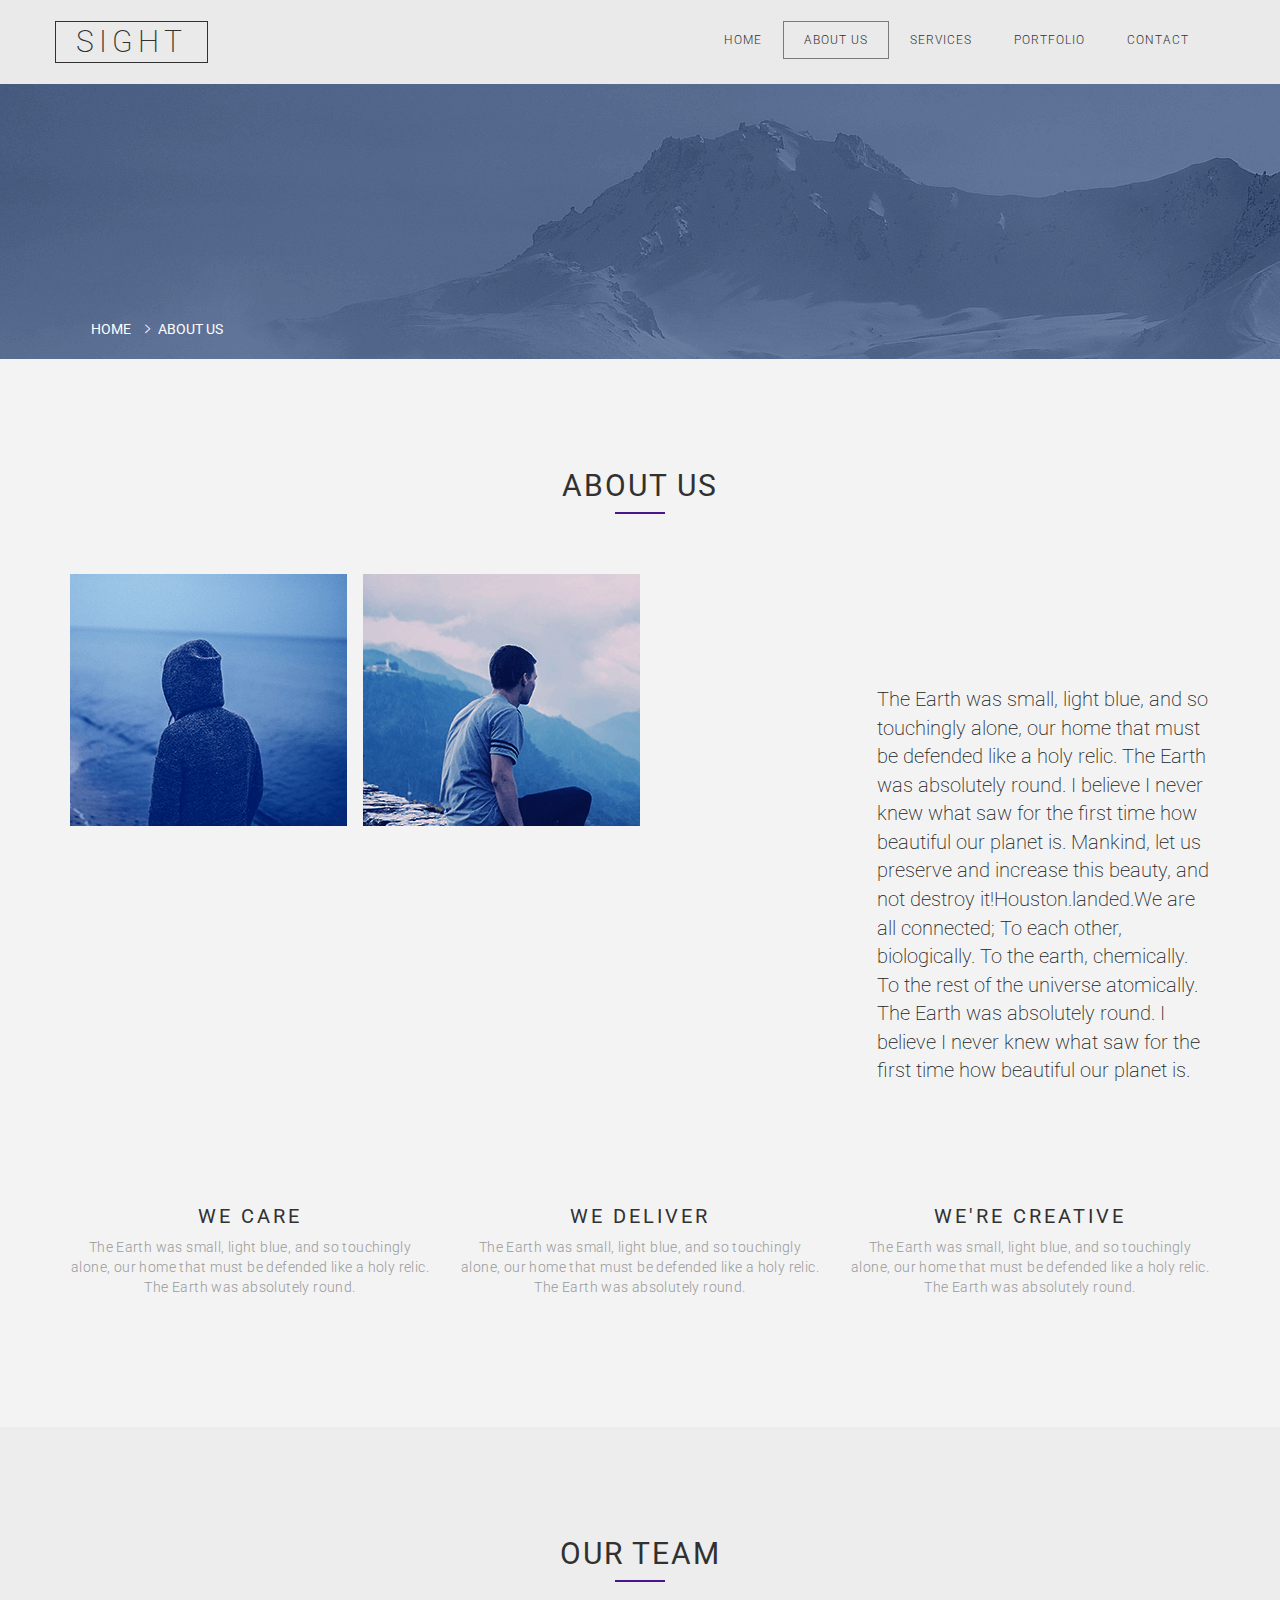
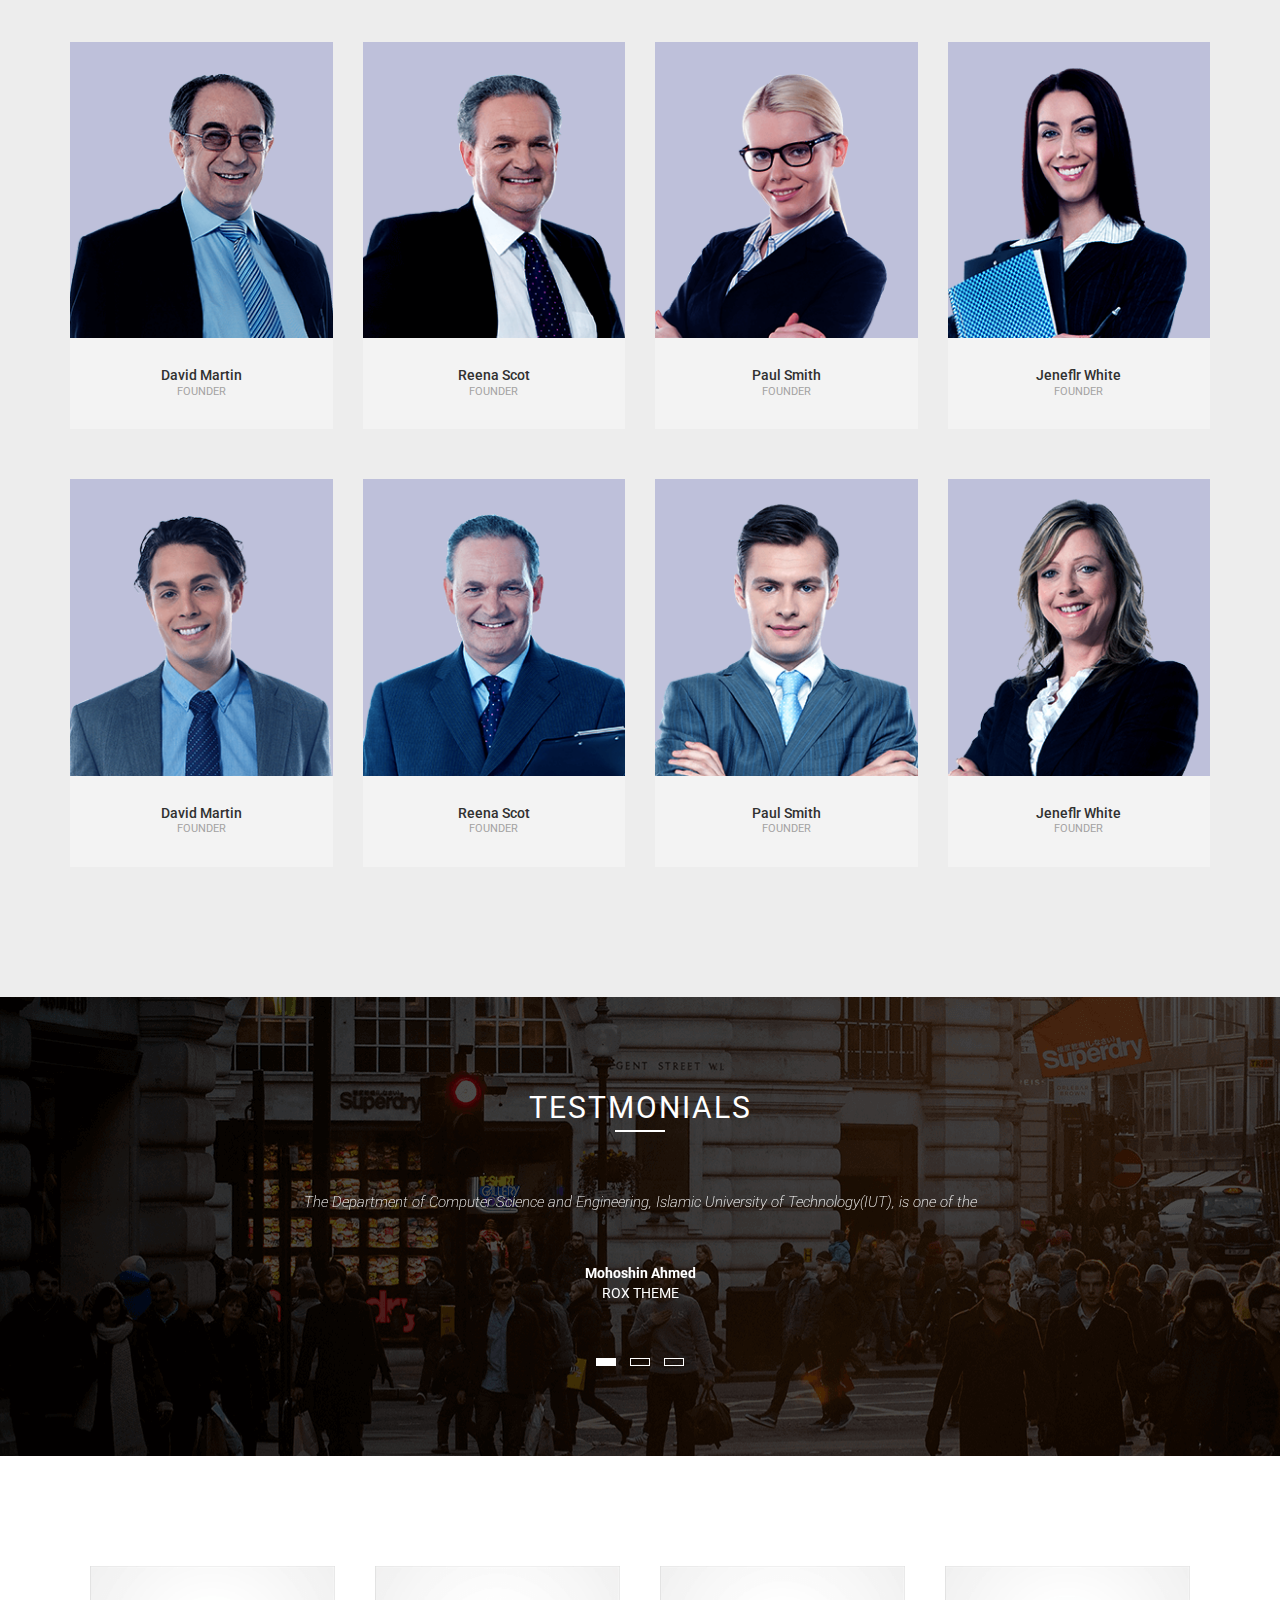
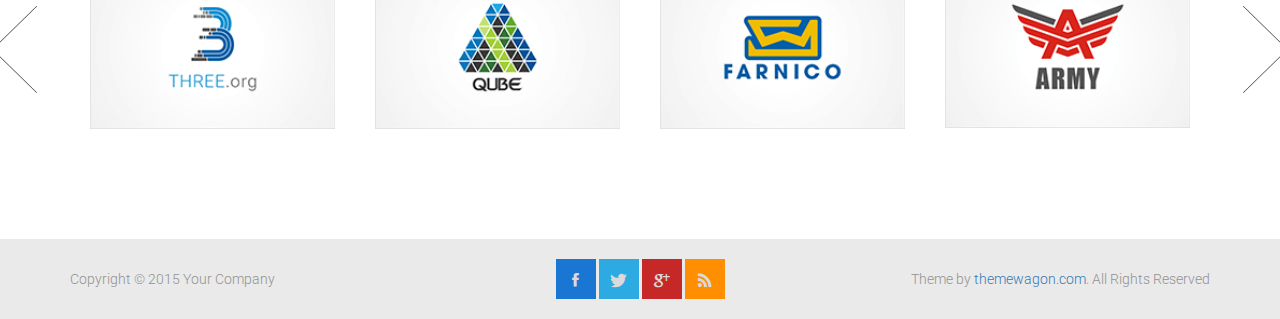
<file: about.html>
<!DOCTYPE html>
<!--[if IE 7 ]><html class="ie ie7 lte9 lte8 lte7" lang="en-US"><![endif]-->
<!--[if IE 8]><html class="ie ie8 lte9 lte8" lang="en-US">	<![endif]-->
<!--[if IE 9]><html class="ie ie9 lte9" lang="en-US"><![endif]-->
<!--[if (gt IE 9)|!(IE)]><!-->
<html class="noIE" lang="en-US">
<!--<![endif]-->
	<head>
		<!-- meta -->
			<meta http-equiv="X-UA-Compatible" content="IE=edge">
			<meta http-equiv="Content-Type" content="text/html; charset=UTF-8"/>
			<meta name="viewport" content="width=device-width, initial-scale = 1.0, maximum-scale=1.0, user-scalable=no"/>
		<title>S I G H T</title>

		<link rel="stylesheet" href="assets/css/bootstrap.min.css">
		<link rel="stylesheet" href="assets/css/ionicons.min.css">
		<link rel="stylesheet" href="assets/css/owl.carousel.css">
		<link rel="stylesheet" href="assets/css/owl.theme.css">
	    <link rel="stylesheet" href="assets/css/main.css">
	    <link rel="stylesheet" href="assets/css/section.css">
	    <link rel="stylesheet" href="assets/css/about.css">
	    <!-- HTML5 shim and Respond.js IE8 support of HTML5 elements and media queries -->
			<!--[if lt IE 9]>
				<script src="assets/js/html5shiv.js"></script>
				<script src="assets/js/respond.js"></script>
			<![endif]-->

			<!--[if IE 8]>
		    	<script src="assets/js/selectivizr.js"></script>
		    <![endif]-->
	</head>
<body>
<!-- Home -->
	<section class="portfolio-header" id="header">
		
		<nav class="navbar navbar-default">
			<div class="container">
			<!-- Brand and toggle get grouped for better mobile display -->
				<div class="navbar-header">
					<button type="button" class="navbar-toggle collapsed" data-toggle="collapse" data-target="#bs-example-navbar-collapse-1" aria-expanded="false">
						<span class="sr-only">Toggle navigation</span>
						<span class="icon-bar"></span>
						<span class="icon-bar"></span>
						<span class="icon-bar"></span>
					</button>
					<a class="navbar-brand" href="#">SIGHT</a>
				</div> <!-- /.navbar-header -->

		    <!-- Collect the nav links, forms, and other content for toggling -->
			    <div class="collapse navbar-collapse" id="bs-example-navbar-collapse-1">
					<ul class="nav navbar-nav navbar-right">
						<li><a href="index-multipage.html">home</a></li>
						<li class="active"><a href="about.html">about us</a></li>
						<li><a href="service.html">services</a></li>
						<li><a href="portfolio.html">portfolio</a></li>
						<li><a href="contact.html">contact</a></li>
					</ul> <!-- /.nav -->
			    </div><!-- /.navbar-collapse -->
		  	</div><!-- /.container -->
		</nav>
	</section> <!-- /#header -->


<!-- Section Background -->
	<section class="section-background">
		<div class="container">
			<ol class="breadcrumb">
				<li><a href="index-multipage.html">Home</a></li>
				<li class="active">&nbsp;about us</li>
			</ol>
		</div> <!-- /.container -->
	</section> <!-- /.section-background -->


<!-- About Us -->
	<section class="about" id="about">
		<div class="container section-wrapper">
			<h2 class="section-title black">
				about us
			</h2> <!-- /.section-title -->
			<div class="underline purple"></div>	
			<div class="row">
				<div class="col-md-3 col-sm-6">
					<img src="assets/images/about-1.png" alt="about" class="about-img">
				</div> <!-- /.col-md-3 -->
				<div class="col-md-3 col-sm-6">
					<img src="assets/images/about-2.png" alt="about" class="about-img">
				</div> <!-- /.col-md-3 -->

				<div class="col-md-6 col-sm-12">
					<p class="about-detail">
						The Earth was small, light blue, and so touchingly alone, our home that must be defended like a holy relic. The Earth was absolutely round. I believe I never knew what  saw for the first time how beautiful our planet is. Mankind, let us preserve and increase this beauty, and not destroy it!Houston.landed.We are all connected; To each other, biologically. To the earth, chemically. To the rest of the universe atomically. The Earth was absolutely round. I believe I never knew what  saw for the first time how beautiful our planet is. 
					</p> <!-- /.about-detail -->
				</div> <!-- /.col-md-6 -->

			</div> <!-- /.row -->

			<div class="row">
			
				<div class="col-sm-4">
					<h3 class="section-item-title">
						we care
					</h3>
					<p class="section-item-detail">
						The Earth was small, light blue, and so touchingly alone, our home that must be defended like a holy relic. The Earth was absolutely round.
					</p>
				</div>
				<div class="col-sm-4">
					<h3 class="section-item-title">
						we deliver
					</h3>
					<p class="section-item-detail">
						The Earth was small, light blue, and so touchingly alone, our home that must be defended like a holy relic. The Earth was absolutely round.
					</p>
				</div>
				<div class="col-sm-4">
					<h3 class="section-item-title">
						we're creative
					</h3>
					<p class="section-item-detail">
						The Earth was small, light blue, and so touchingly alone, our home that must be defended like a holy relic. The Earth was absolutely round.
					</p>
				</div>	
			</div> <!-- /.row -->

		</div> <!-- /.container -->
	</section> <!-- /.about -->


<!-- Our Team -->
	<section class="team">
		<div class="container section-wrapper">
			<h2 class="section-title black">
				our team
			</h2> <!-- /.section-title -->
			<div class="underline purple"></div>
			<div class="row">
				<div class="col-sm-3 col-xs-6">
					<div class="team-item">
						<img src="assets/images/team-1.png" alt="team-image" class="team-img">
						<h4 class="team-item-name">
							David Martin
						</h4>
						<p class="team-item-id">
							founder
						</p>
					</div> <!-- /.team-item -->
				</div> <!-- /.col-md-3 -->

				<div class="col-sm-3 col-xs-6">
					<div class="team-item">
						<img src="assets/images/team-2.png" alt="team-image" class="team-img">
						<h4 class="team-item-name">
							Reena Scot
						</h4>
						<p class="team-item-id">
							founder
						</p>
					</div> <!-- /.team-item -->
				</div> <!-- /.col-md-3 -->
				<div class="col-sm-3 col-xs-6">
					<div class="team-item">
						<img src="assets/images/team-3.png" alt="team-image" class="team-img">
						<h4 class="team-item-name">
							Paul Smith
						</h4>
						<p class="team-item-id">
							founder
						</p>
					</div> <!-- /.team-item -->
				</div> <!-- /.col-md-3 -->
				<div class="col-sm-3 col-xs-6">
					<div class="team-item">
						<img src="assets/images/team-4.png" alt="team-image" class="team-img">
						<h4 class="team-item-name">
							Jeneflr White
						</h4>
						<p class="team-item-id">
							founder
						</p>
					</div> <!-- /.team-item -->
				</div> <!-- /.col-md-3 -->
				<div class="col-sm-3 col-xs-6">
					<div class="team-item">
						<img src="assets/images/team-5.png" alt="team-image" class="team-img">
						<h4 class="team-item-name">
							David Martin
						</h4>
						<p class="team-item-id">
							founder
						</p>
					</div> <!-- /.team-item -->
				</div> <!-- /.col-md-3 -->
				<div class="col-sm-3 col-xs-6">
					<div class="team-item">
						<img src="assets/images/team-6.png" alt="team-image" class="team-img">
						<h4 class="team-item-name">
							Reena Scot
						</h4>
						<p class="team-item-id">
							founder
						</p>
					</div> <!-- /.team-item -->
				</div> <!-- /.col-md-3 -->
				<div class="col-sm-3 col-xs-6">
					<div class="team-item">
						<img src="assets/images/team-7.png" alt="team-image" class="team-img">
						<h4 class="team-item-name">
							Paul Smith
						</h4>
						<p class="team-item-id">
							founder
						</p>
					</div> <!-- /.team-item -->
				</div> <!-- /.col-md-3 -->
				<div class="col-sm-3 col-xs-6">
					<div class="team-item">
						<img src="assets/images/team-8.png" alt="team-image" class="team-img">
						<h4 class="team-item-name">
							Jeneflr White
						</h4>
						<p class="team-item-id">
							founder
						</p>
					</div> <!-- /.team-item -->
				</div> <!-- /.col-md-3 -->
				
			</div> <!-- /.row -->
		</div> <!-- /.container -->
	</section> <!-- /.team -->


<!-- Testimonial -->
	<section class="testimonial">
		<div class="container section-wrapper">
			<div class="section-title">
				testmonials
			</div> <!-- /.section-title -->
			<div class="underline white"></div>
			<div class="owl-carousel testimonial-owl">
				<div class="item">
					<p class="testimonial-detail">
						The Department of Computer Science and Engineering, Islamic University of Technology(IUT), is one of the 
					</p>
					<div class="test-name">
						<strong>Mohoshin Ahmed</strong> <br>
						ROX THEME
					</div>
				</div> <!-- /.item -->
				<div class="item">
					<p class="testimonial-detail">
						The Department of Computer Science and Engineering, Islamic University of Technology(IUT), is one of the 
					</p>
					<div class="test-name">
						<strong>Mohoshin Ahmed</strong> <br>
						ROX THEME
					</div>
				</div> <!-- /.item -->
				<div class="item">
					<p class="testimonial-detail">
						The Department of Computer Science and Engineering, Islamic University of Technology(IUT), is one of the 
					</p>
					<div class="test-name">
						<strong>Mohoshin Ahmed</strong> <br>
						ROX THEME
					</div>
				</div> <!-- /.item -->
			</div> <!-- /.owl-carousel -->
		</div> <!-- /.container -->
	</section> <!-- /.testimonial -->


<!-- Add -->
	<section class="section-wrapper add container">
		<div class="owl-carousel add-owl">
				<div class="item">
					<img src="assets/images/add-1.png" alt="add" class="add-item">
				</div> <!-- /.item -->
				<div class="item">
					<img src="assets/images/add-2.png" alt="add" class="add-item">
				</div> <!-- /.item -->
				<div class="item">
					<img src="assets/images/add-3.png" alt="add" class="add-item">
				</div> <!-- /.item -->
				<div class="item">
					<img src="assets/images/add-4.png" alt="add" class="add-item">
				</div> <!-- /.item -->
				<div class="item">
					<img src="assets/images/add-1.png" alt="add" class="add-item">
				</div> <!-- /.item -->
				<div class="item">
					<img src="assets/images/add-2.png" alt="add" class="add-item">
				</div> <!-- /.item -->
				<div class="item">
					<img src="assets/images/add-3.png" alt="add" class="add-item">
				</div> <!-- /.item -->
				<div class="item">
					<img src="assets/images/add-4.png" alt="add" class="add-item">
				</div> <!-- /.item -->
			</div> <!-- /.owl-carousel -->
	</section>


<!-- Footer -->
	<footer>
		<div class="container">
			<div class="row">
				<div class="col-sm-4">
					<div class="copy">
						Copyright &copy; 2015 Your Company
					</div>
				</div>
				<div class="col-sm-4 text-center">
					<div class="social-icon">
						<a href="#">
							<div class="icon fb">
								<i class="ion-social-facebook"></i>
							</div>
						</a>
						<a href="#">
							<div class="icon twitter">
								<i class="ion-social-twitter"></i>
							</div>
						</a>
						<a href="#">
							<div class="icon google">
								<i class="ion-social-googleplus"></i>
							</div>
						</a>
						<a href="#">
							<div class="icon rss">
								<i class="ion-social-rss"></i>
							</div>
						</a>
					</div>		
				</div>
				<div class="col-sm-4 text-right">
					<div class="copy">
						Theme by <a href="http://www.themewagon.com">themewagon.com</a>. All Rights Reserved
					</div>
				</div>
			</div> <!-- /.row -->
		</div> <!-- /.container -->
	</footer>
	


	<script src="assets/js/jquery-1.11.2.min.js"></script>
    <script src="assets/js/bootstrap.min.js"></script>
    <script src="assets/js/owl.carousel.min.js"></script>
    <script src="assets/js/contact.js"></script>
	<!-- // <script src="assets/js/smoothscroll.js"></script> -->
	<script src="assets/js/script.js"></script>


</body>
</html>
</file>
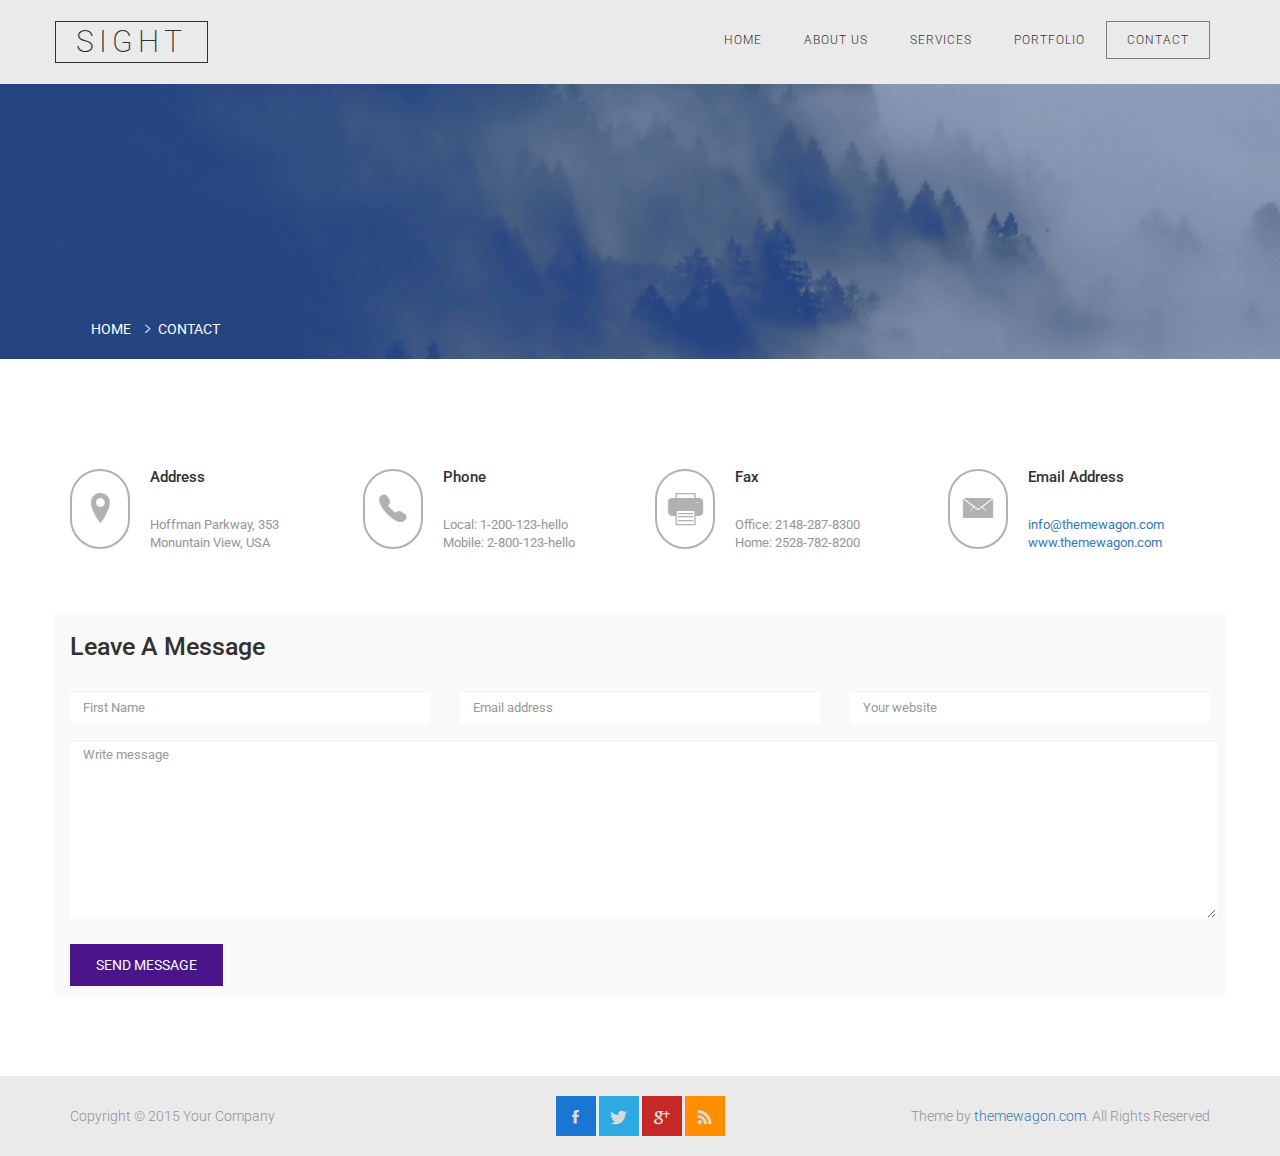
<file: contact.html>
<!DOCTYPE html>
<!--[if IE 7 ]><html class="ie ie7 lte9 lte8 lte7" lang="en-US"><![endif]-->
<!--[if IE 8]><html class="ie ie8 lte9 lte8" lang="en-US">	<![endif]-->
<!--[if IE 9]><html class="ie ie9 lte9" lang="en-US"><![endif]-->
<!--[if (gt IE 9)|!(IE)]><!-->
<html class="noIE" lang="en-US">
<!--<![endif]-->
	<head>
		<!-- meta -->
			<meta http-equiv="X-UA-Compatible" content="IE=edge">
			<meta http-equiv="Content-Type" content="text/html; charset=UTF-8"/>
			<meta name="viewport" content="width=device-width, initial-scale = 1.0, maximum-scale=1.0, user-scalable=no"/>
		<title>S I G H T</title>
		<link rel="stylesheet" href="assets/css/bootstrap.min.css">
		<link rel="stylesheet" href="assets/css/ionicons.min.css">
		<link rel="stylesheet" href="assets/css/owl.carousel.css">
		<link rel="stylesheet" href="assets/css/owl.theme.css">
	    <link rel="stylesheet" href="assets/css/main.css">
	    <link rel="stylesheet" href="assets/css/section.css">
	    <link rel="stylesheet" href="assets/css/contact.css">
	    <!-- HTML5 shim and Respond.js IE8 support of HTML5 elements and media queries -->
			<!--[if lt IE 9]>
				<script src="assets/js/html5shiv.js"></script>
				<script src="assets/js/respond.js"></script>
			<![endif]-->

			<!--[if IE 8]>
		    	<script src="assets/js/selectivizr.js"></script>
		    <![endif]-->
	</head>

<body>

<!-- Home -->
	<section class="portfolio-header" id="header">
		
		<nav class="navbar navbar-default _navbar-fixed-top">
			<div class="container">
			<!-- Brand and toggle get grouped for better mobile display -->
				<div class="navbar-header">
					<button type="button" class="navbar-toggle collapsed" data-toggle="collapse" data-target="#bs-example-navbar-collapse-1" aria-expanded="false">
						<span class="sr-only">Toggle navigation</span>
						<span class="icon-bar"></span>
						<span class="icon-bar"></span>
						<span class="icon-bar"></span>
					</button>
					<a class="navbar-brand" href="#">SIGHT</a>
				</div> <!-- /.navbar-header -->

		    <!-- Collect the nav links, forms, and other content for toggling -->
			    <div class="collapse navbar-collapse" id="bs-example-navbar-collapse-1">
					<ul class="nav navbar-nav navbar-right">
						<li><a href="index-multipage.html">home</a></li>
						<li><a href="about.html">about us</a></li>
						<li><a href="service.html">services</a></li>
						<li><a href="portfolio.html">portfolio</a></li>
						<li class="active"><a href="contact.html">contact</a></li>
					</ul> <!-- /.nav -->
			    </div><!-- /.navbar-collapse -->
		  	</div><!-- /.container -->
		</nav>
	</section> <!-- /#header -->


<!-- Section Background -->
	<section class="section-background">
		<div class="container">
			<ol class="breadcrumb">
				<li><a href="index-multipage.html">Home</a></li>
				<li class="active">&nbsp;contact</li>
			</ol>
		</div> <!-- /.container -->
	</section> <!-- /.section-background -->


<!-- Contact with us -->
	<section class="contact section-wrapper" id="contact">
		<div class="container">
			<div class="row">
	            <div class="col-md-3 contact-item col-sm-6 col-xs-12">
	                <i class="ion-location"></i>
	                <h3>Address</h3>
	                <p class="contact">
	                    Hoffman Parkway, 353 <br>
	                    Monuntain View, USA
	                </p>
	            </div>
	            <div class="col-md-3 contact-item col-sm-6 col-xs-12">
	                <i class="ion-ios-telephone"></i>
	                <h3>Phone</h3>
	                <p class="contact">
	                    Local: 1-200-123-hello <br>
	                    Mobile: 2-800-123-hello
	                </p>
	            </div>
	            <div class="col-md-3 contact-item col-sm-6 col-xs-12">
	                <i class="ion-printer"></i>
	                <h3>Fax</h3>
	                <p class="contact">
	                    Office: 2148-287-8300 <br>
	                    Home: 2528-782-8200
	                </p>
	            </div>
	            <div class="col-md-3 contact-item col-sm-6 col-xs-12">
	                <i class="ion-ios-email"></i>
	                <h3>Email Address</h3>
	                <p class="contact">
	                    <a href="mailto:info@themewagon.com">info@themewagon.com</a> <br>
	                    <a href="www.themewagon.com">www.themewagon.com</a>
	                </p>
	            </div>


	        </div> <!-- /.row -->
	        <form class="row form">
                <h3>Leave A Message</h3>
                <div class="col-sm-4 col-xs-12 form-group">
                    <label class="sr-only">Name</label>
                    <input name="name" class="form-control" type="text" placeholder="First Name">
                </div> <!-- /.form-group -->
                <div class="col-sm-4 col-xs-12 form-group">
                    <label class="sr-only">Email</label>
                    <input name="email" class="form-control" type="email" placeholder="Email address">
                </div> <!-- /.form-group -->
                <div class="col-sm-4 col-xs-12 form-group">
                    <label class="sr-only">Website</label>
                    <input name="website" class="form-control" type="text" placeholder="Your website">
                </div> <!-- /.form-group -->
                <div class="row">
                    <div class="col-md-12 col-xs-12 form-group">
                        <label class="sr-only">Message</label>
                        <textarea class="message form-control" placeholder="Write message"></textarea>
                    </div> <!-- /.form-group -->
                    <input class="btn btn-sub" type="submit" value="Send Message">
                </div>
            </form> <!-- /.row -->
		</div> <!-- /.container -->
	</section> <!-- /.contact -->





<!-- Footer -->
	<footer>
		<div class="container">
			<div class="row">
				<div class="col-sm-4">
					<div class="copy">
						Copyright &copy; 2015 Your Company
					</div>
				</div>
				<div class="col-sm-4 text-center">
					<div class="social-icon">
						<a href="#">
							<div class="icon fb">
								<i class="ion-social-facebook"></i>
							</div>
						</a>
						<a href="#">
							<div class="icon twitter">
								<i class="ion-social-twitter"></i>
							</div>
						</a>
						<a href="#">
							<div class="icon google">
								<i class="ion-social-googleplus"></i>
							</div>
						</a>
						<a href="#">
							<div class="icon rss">
								<i class="ion-social-rss"></i>
							</div>
						</a>
					</div>		
				</div>
				<div class="col-sm-4 text-right">
					<div class="copy">
						Theme by <a href="http://www.themewagon.com">themewagon.com</a>. All Rights Reserved
					</div>
				</div>
			</div> <!-- /.row -->
		</div> <!-- /.container -->
	</footer>
	


	<script src="assets/js/jquery-1.11.2.min.js"></script>
    <script src="assets/js/bootstrap.min.js"></script>
    <script src="assets/js/owl.carousel.min.js"></script>
    <script src="assets/js/contact.js"></script>
	<!-- // <script src="assets/js/smoothscroll.js"></script> -->
	<script src="assets/js/script.js"></script>


</body>
</html>
</file>
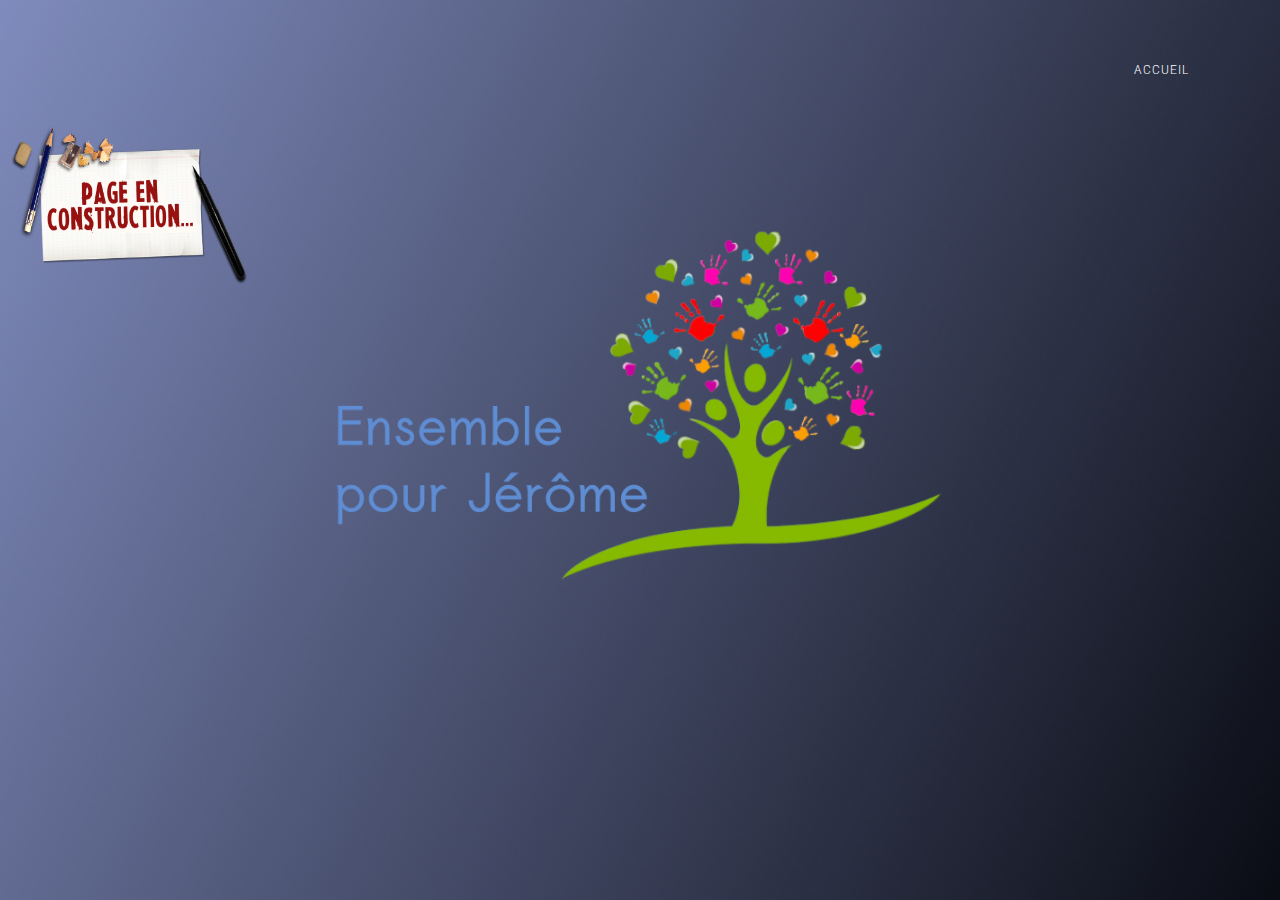
<file: fete-musique.html>
<!DOCTYPE html>
<!--[if IE 7 ]><html class="ie ie7 lte9 lte8 lte7" lang="en-US"><![endif]-->
<!--[if IE 8]><html class="ie ie8 lte9 lte8" lang="en-US">	<![endif]-->
<!--[if IE 9]><html class="ie ie9 lte9" lang="en-US"><![endif]-->
<!--[if (gt IE 9)|!(IE)]><!-->
<html class="noIE" lang="en-US">
<!--<![endif]-->
	<head>
		<!-- meta -->
			<meta http-equiv="X-UA-Compatible" content="IE=edge">
			<meta http-equiv="Content-Type" content="text/html; charset=UTF-8"/>
			<meta name="viewport" content="width=device-width, initial-scale = 1.0, maximum-scale=1.0, user-scalable=no"/>			
		<title>Ensemble Pour Jerome</title>

		<link rel="stylesheet" href="assets/css/bootstrap.min.css">
		<link rel="stylesheet" href="assets/css/ionicons.min.css">
		<link rel="stylesheet" href="assets/css/owl.carousel.css">
		<link rel="stylesheet" href="assets/css/owl.theme.css">
	    <link rel="stylesheet" href="assets/css/main.css">
	    <link rel="stylesheet" href="assets/css/about.css">
	    <link rel="stylesheet" href="assets/css/contact.css">
	    <link rel="stylesheet" href="assets/css/service.css">
	    <link rel="stylesheet" href="assets/css/one-page-style.css">
	    <!-- HTML5 shim and Respond.js IE8 support of HTML5 elements and media queries -->
			<!--[if lt IE 9]>
				<script src="assets/js/html5shiv.js"></script>
				<script src="assets/js/respond.js"></script>
			<![endif]-->

			<!--[if IE 8]>
		    	<script src="assets/js/selectivizr.js"></script>
		    <![endif]-->
	</head>
    <body data-spy="scroll" data-target="#bs-example-navbar-collapse-1">

        <!-- Home -->
            <section class="header" id="header">
                                
                <nav class="navbar navbar-default" id="navigation-bar">
                    <div class="container">
                    
        
                    <!-- Collect the nav links, forms, and other content for toggling -->
                        <div class="collapse navbar-collapse" id="bs-example-navbar-collapse-1">
                            <ul class="nav navbar-nav navbar-right">
                                <li><a href="index.html">Accueil</a></li>
                                
                            </ul> <!-- /.nav -->
                        </div><!-- /.navbar-collapse -->
                      </div><!-- /.container -->
                </nav>
                
                <img class="fit-picture"
                src="assets/images/Page-en-construction.png" height="20%" width="20%"
                >
            
            </section> <!-- /#header -->
            
    </body>
 
    

</html>
</file>
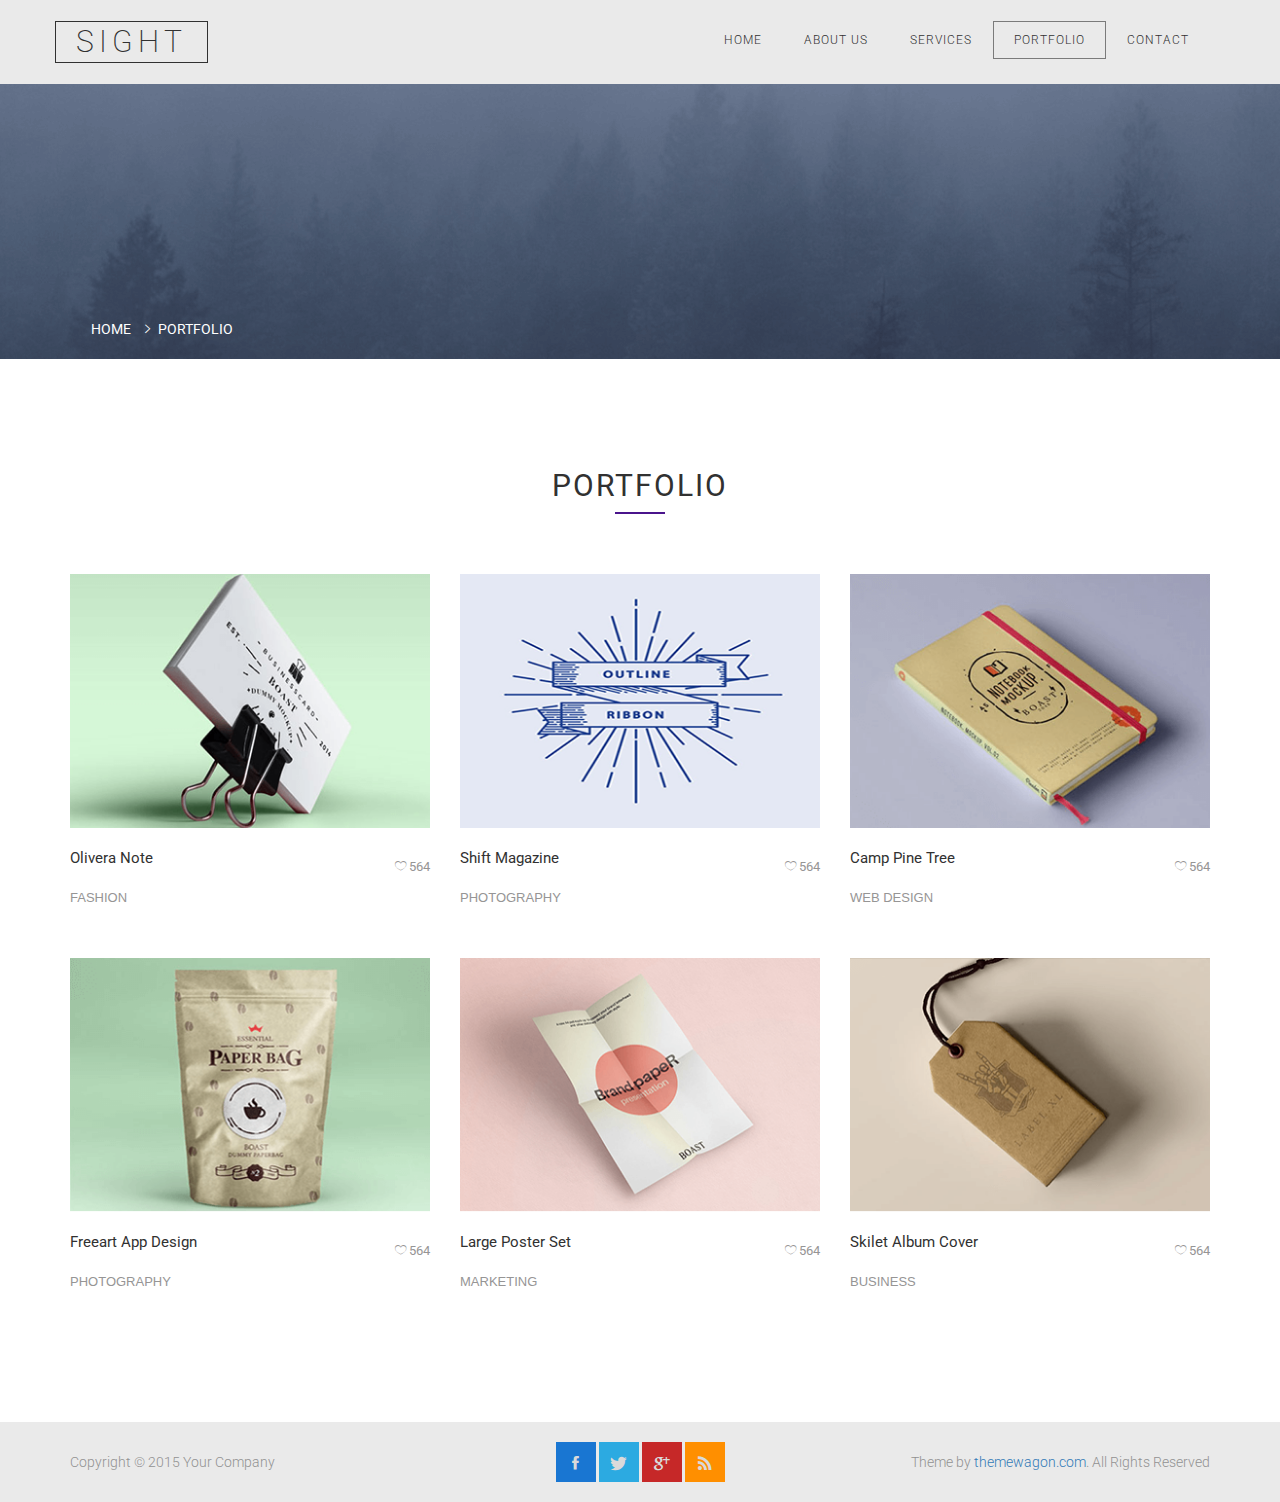
<file: portfolio.html>
<!DOCTYPE html>
<!--[if IE 7 ]><html class="ie ie7 lte9 lte8 lte7" lang="en-US"><![endif]-->
<!--[if IE 8]><html class="ie ie8 lte9 lte8" lang="en-US">	<![endif]-->
<!--[if IE 9]><html class="ie ie9 lte9" lang="en-US"><![endif]-->
<!--[if (gt IE 9)|!(IE)]><!-->
<html class="noIE" lang="en-US">
<!--<![endif]-->
	<head>
		<!-- meta -->
			<meta http-equiv="X-UA-Compatible" content="IE=edge">
			<meta http-equiv="Content-Type" content="text/html; charset=UTF-8"/>
			<meta name="viewport" content="width=device-width, initial-scale = 1.0, maximum-scale=1.0, user-scalable=no"/>
		<title>S I G H T</title>

		<link rel="stylesheet" href="assets/css/bootstrap.min.css">
		<link rel="stylesheet" href="assets/css/ionicons.min.css">
		<link rel="stylesheet" href="assets/css/owl.carousel.css">
		<link rel="stylesheet" href="assets/css/owl.theme.css">
	    <link rel="stylesheet" href="assets/css/main.css">
	    <link rel="stylesheet" href="assets/css/section.css">
	    <link rel="stylesheet" href="assets/css/portfolio.css">
	    <!-- HTML5 shim and Respond.js IE8 support of HTML5 elements and media queries -->
			<!--[if lt IE 9]>
				<script src="assets/js/html5shiv.js"></script>
				<script src="assets/js/respond.js"></script>
			<![endif]-->

			<!--[if IE 8]>
		    	<script src="assets/js/selectivizr.js"></script>
		    <![endif]-->
	</head>

<body>

<!-- Home -->
	<section class="portfolio-header" id="header">
		
		<nav class="navbar navbar-default _navbar-fixed-top">
			<div class="container">
			<!-- Brand and toggle get grouped for better mobile display -->
				<div class="navbar-header">
					<button type="button" class="navbar-toggle collapsed" data-toggle="collapse" data-target="#bs-example-navbar-collapse-1" aria-expanded="false">
						<span class="sr-only">Toggle navigation</span>
						<span class="icon-bar"></span>
						<span class="icon-bar"></span>
						<span class="icon-bar"></span>
					</button>
					<a class="navbar-brand" href="#">SIGHT</a>
				</div> <!-- /.navbar-header -->

		    <!-- Collect the nav links, forms, and other content for toggling -->
			    <div class="collapse navbar-collapse" id="bs-example-navbar-collapse-1">
					<ul class="nav navbar-nav navbar-right">
						<li><a href="index-multipage.html">home</a></li>
						<li><a href="about.html">about us</a></li>
						<li><a href="service.html">services</a></li>
						<li class="active"><a href="portfolio.html">portfolio</a></li>
						<li><a href="contact.html">contact</a></li>
					</ul> <!-- /.nav -->
			    </div><!-- /.navbar-collapse -->
		  	</div><!-- /.container -->
		</nav>
	</section> <!-- /#header -->


<!-- Section Background -->
	<section class="section-background">
		<div class="container">
			<ol class="breadcrumb">
				<li><a href="index-multipage.html">Home</a></li>
				<li class="active">&nbsp;portfolio</li>
			</ol>
		</div> <!-- /.container -->
	</section> <!-- /.section-background -->


<!-- Portfolio -->
	<section class="portfolio" id="portfolio">
		<div class="container section-wrapper">
			<h2 class="section-title black">
				portfolio
			</h2> <!-- /.section-title -->
			<div class="underline purple"></div>
			<div class="row">
				<div class="col-sm-4 col-xs-6">
					<div class="portfolio-item">
						<div class="portfolio-img">
							<img src="assets/images/port-1.png" alt="port-1" class="port-item">
							<div class="portfolio-img-hover">
								<a href="#"><img src="assets/images/plus.png" alt="plus" class="plus"></a>
							</div> <!-- /.portfolio-img-hover -->
						</div> <!-- /.portfolio-img -->
						<div class="portfolio-item-details">
							<div class="portfolio-item-name">
								Olivera Note <br><small>Fashion</small>
							</div> <!-- /.portfolio-item-name -->
							<div class="port-heart">
								<i class="ion-ios-heart-outline"></i> 564
							</div> <!-- /.port-heart -->
						</div> <!-- /.portfolio-item-details -->
					</div> <!-- /.portfolio-item -->
				</div> <!-- /.col-md-4 -->
				<div class="col-sm-4 col-xs-6">
					<div class="portfolio-item">
						<div class="portfolio-img">
							<img src="assets/images/port-2.png" alt="port-2" class="port-item">
							<div class="portfolio-img-hover">
								<a href="#"><img src="assets/images/plus.png" alt="plus" class="plus"></a>
							</div> <!-- /.portfolio-img-hover -->
						</div> <!-- /.portfolio-img -->
						<div class="portfolio-item-details">
							<div class="portfolio-item-name">
								Shift Magazine <br><small>Photography</small>
							</div> <!-- /.portfolio-item-name -->
							<div class="port-heart">
								<i class="ion-ios-heart-outline"></i> 564
							</div> <!-- /.port-heart -->
						</div> <!-- /.portfolio-item-details -->
					</div> <!-- /.portfolio-item -->
				</div> <!-- /.col-md-4 -->
				<div class="col-sm-4 col-xs-6">
					<div class="portfolio-item">
						<div class="portfolio-img">
							<img src="assets/images/port-3.png" alt="port-3" class="port-item">
							<div class="portfolio-img-hover">
								<a href="#"><img src="assets/images/plus.png" alt="plus" class="plus"></a>
							</div> <!-- /.portfolio-img-hover -->
						</div> <!-- /.portfolio-img -->
						<div class="portfolio-item-details">
							<div class="portfolio-item-name">
								Camp Pine Tree <br><small>Web Design</small>
							</div> <!-- /.portfolio-item-name -->
							<div class="port-heart">
								<i class="ion-ios-heart-outline"></i> 564
							</div> <!-- /.port-heart -->
						</div> <!-- /.portfolio-item-details -->
					</div> <!-- /.portfolio-item -->
				</div> <!-- /.col-md-4 -->
				<div class="col-sm-4 col-xs-6">
					<div class="portfolio-item">
						<div class="portfolio-img">
							<img src="assets/images/port-4.png" alt="port-4" class="port-item">
							<div class="portfolio-img-hover">
								<a href="#"><img src="assets/images/plus.png" alt="plus" class="plus"></a>
							</div> <!-- /.portfolio-img-hover -->
						</div> <!-- /.portfolio-img -->
						<div class="portfolio-item-details">
							<div class="portfolio-item-name">
								Freeart App Design <br><small>Photography</small>
							</div> <!-- /.portfolio-item-name -->
							<div class="port-heart">
								<i class="ion-ios-heart-outline"></i> 564
							</div> <!-- /.port-heart -->
						</div> <!-- /.portfolio-item-details -->
					</div> <!-- /.portfolio-item -->
				</div> <!-- /.col-md-4 -->
				<div class="col-sm-4 col-xs-6">
					<div class="portfolio-item">
						<div class="portfolio-img">
							<img src="assets/images/port-5.png" alt="port-5" class="port-item">
							<div class="portfolio-img-hover">
								<a href="#"><img src="assets/images/plus.png" alt="plus" class="plus"></a>
							</div> <!-- /.portfolio-img-hover -->
						</div> <!-- /.portfolio-img -->
						<div class="portfolio-item-details">
							<div class="portfolio-item-name">
								Large Poster Set <br><small>Marketing</small>
							</div> <!-- /.portfolio-item-name -->
							<div class="port-heart">
								<i class="ion-ios-heart-outline"></i> 564
							</div> <!-- /.port-heart -->
						</div> <!-- /.portfolio-item-details -->
					</div> <!-- /.portfolio-item -->
				</div> <!-- /.col-md-4 -->
				<div class="col-sm-4 col-xs-6">
					<div class="portfolio-item">
						<div class="portfolio-img">
							<img src="assets/images/port-6.png" alt="port-6" class="port-item">
							<div class="portfolio-img-hover">
								<a href="#"><img src="assets/images/plus.png" alt="plus" class="plus"></a>
							</div> <!-- /.portfolio-img-hover -->
						</div> <!-- /.portfolio-img -->
						<div class="portfolio-item-details">
							<div class="portfolio-item-name">
								Skilet Album Cover <br><small>Business</small>
							</div> <!-- /.portfolio-item-name -->
							<div class="port-heart">
								<i class="ion-ios-heart-outline"></i> 564
							</div> <!-- /.port-heart -->
						</div> <!-- /.portfolio-item-details -->
					</div> <!-- /.portfolio-item -->
				</div> <!-- /.col-md-4 -->
			</div> <!-- /.row -->
		</div> <!-- /.container -->
	</section> <!-- /.portfolio -->


<!-- Footer -->
	<footer>
		<div class="container">
			<div class="row">
				<div class="col-sm-4">
					<div class="copy">
						Copyright &copy; 2015 Your Company
					</div>
				</div>
				<div class="col-sm-4 text-center">
					<div class="social-icon">
						<a href="#">
							<div class="icon fb">
								<i class="ion-social-facebook"></i>
							</div>
						</a>
						<a href="#">
							<div class="icon twitter">
								<i class="ion-social-twitter"></i>
							</div>
						</a>
						<a href="#">
							<div class="icon google">
								<i class="ion-social-googleplus"></i>
							</div>
						</a>
						<a href="#">
							<div class="icon rss">
								<i class="ion-social-rss"></i>
							</div>
						</a>
					</div>		
				</div>
				<div class="col-sm-4 text-right">
					<div class="copy">
						Theme by <a href="http://www.themewagon.com">themewagon.com</a>. All Rights Reserved
					</div>
				</div>
			</div> <!-- /.row -->
		</div> <!-- /.container -->
	</footer>
	


	<script src="assets/js/jquery-1.11.2.min.js"></script>
    <script src="assets/js/bootstrap.min.js"></script>
    <script src="assets/js/owl.carousel.min.js"></script>
    <script src="assets/js/contact.js"></script>
	<!-- // <script src="assets/js/smoothscroll.js"></script> -->
	<script src="assets/js/script.js"></script>


</body>
</html>
</file>
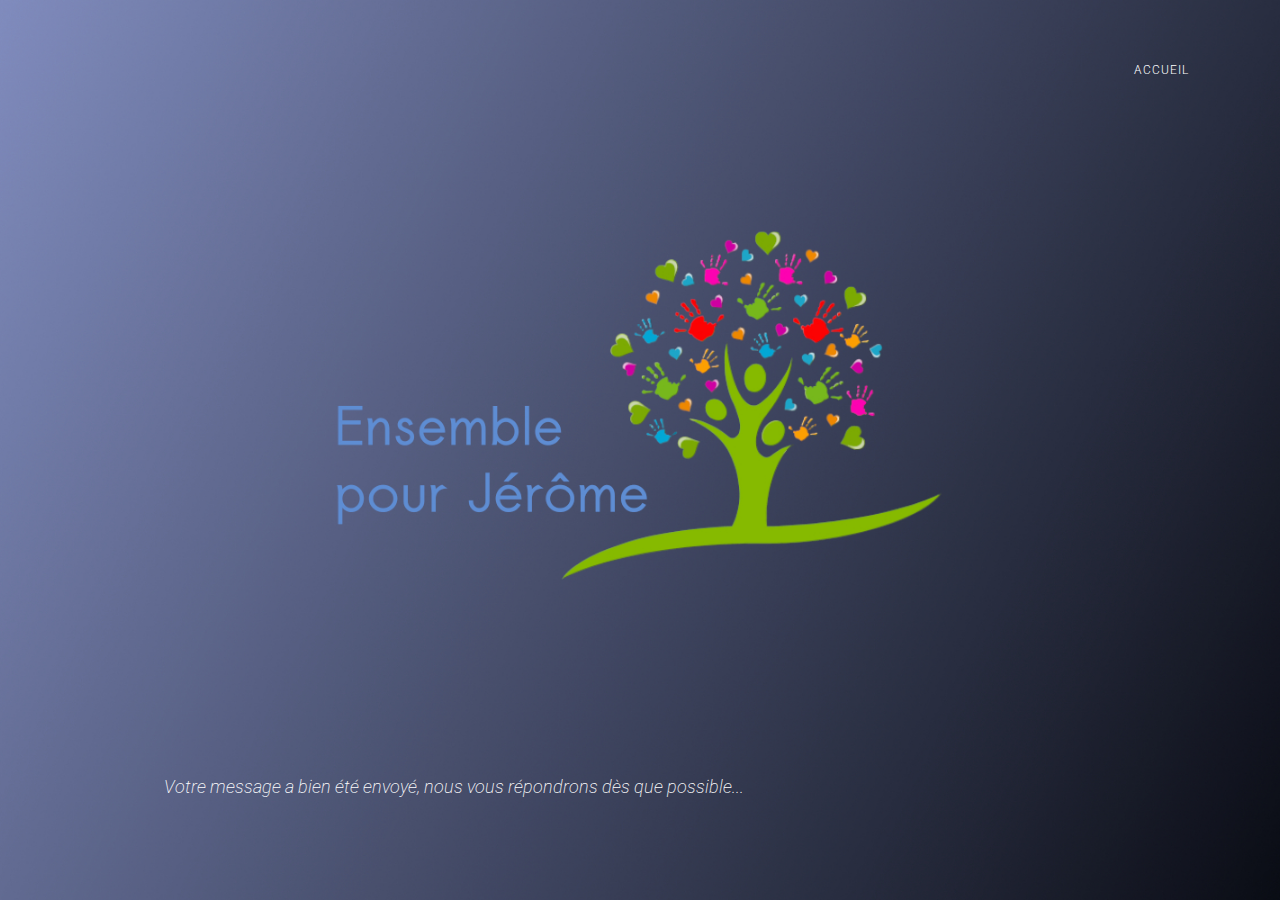
<file: sentmessage.html>
<!DOCTYPE html>
<!--[if IE 7 ]><html class="ie ie7 lte9 lte8 lte7" lang="en-US"><![endif]-->
<!--[if IE 8]><html class="ie ie8 lte9 lte8" lang="en-US">	<![endif]-->
<!--[if IE 9]><html class="ie ie9 lte9" lang="en-US"><![endif]-->
<!--[if (gt IE 9)|!(IE)]><!-->
<html class="noIE" lang="en-US">
<!--<![endif]-->
	<head>
		<!-- meta -->
			<meta http-equiv="X-UA-Compatible" content="IE=edge">
			<meta http-equiv="Content-Type" content="text/html; charset=UTF-8"/>
			<meta name="viewport" content="width=device-width, initial-scale = 1.0, maximum-scale=1.0, user-scalable=no"/>			
		<title>Ensemble Pour Jerome</title>

		<link rel="stylesheet" href="assets/css/bootstrap.min.css">
		<link rel="stylesheet" href="assets/css/ionicons.min.css">
		<link rel="stylesheet" href="assets/css/owl.carousel.css">
		<link rel="stylesheet" href="assets/css/owl.theme.css">
	    <link rel="stylesheet" href="assets/css/main.css">
	    <link rel="stylesheet" href="assets/css/about.css">
	    <link rel="stylesheet" href="assets/css/contact.css">
	    <link rel="stylesheet" href="assets/css/service.css">
	    <link rel="stylesheet" href="assets/css/one-page-style.css">
	    <!-- HTML5 shim and Respond.js IE8 support of HTML5 elements and media queries -->
			<!--[if lt IE 9]>
				<script src="assets/js/html5shiv.js"></script>
				<script src="assets/js/respond.js"></script>
			<![endif]-->

			<!--[if IE 8]>
		    	<script src="assets/js/selectivizr.js"></script>
		    <![endif]-->
	</head>
<body data-spy="scroll" data-target="#bs-example-navbar-collapse-1">

<!-- Home -->
	<section class="header" id="header">
						
		<nav class="navbar navbar-default" id="navigation-bar">
			<div class="container">
			

		    <!-- Collect the nav links, forms, and other content for toggling -->
			    <div class="collapse navbar-collapse" id="bs-example-navbar-collapse-1">
					<ul class="nav navbar-nav navbar-right">
						<li><a href="index.html">Accueil</a></li>
						
					</ul> <!-- /.nav -->
			    </div><!-- /.navbar-collapse -->
		  	</div><!-- /.container -->
		</nav>
		
		<div class="container section-wrapper text-center">
			<p class="text_header">Votre message a bien été envoyé, nous vous répondrons dès que possible...
			</p>
		</div>
	
    </section> <!-- /#header -->
    
</body>
</html>
</file>
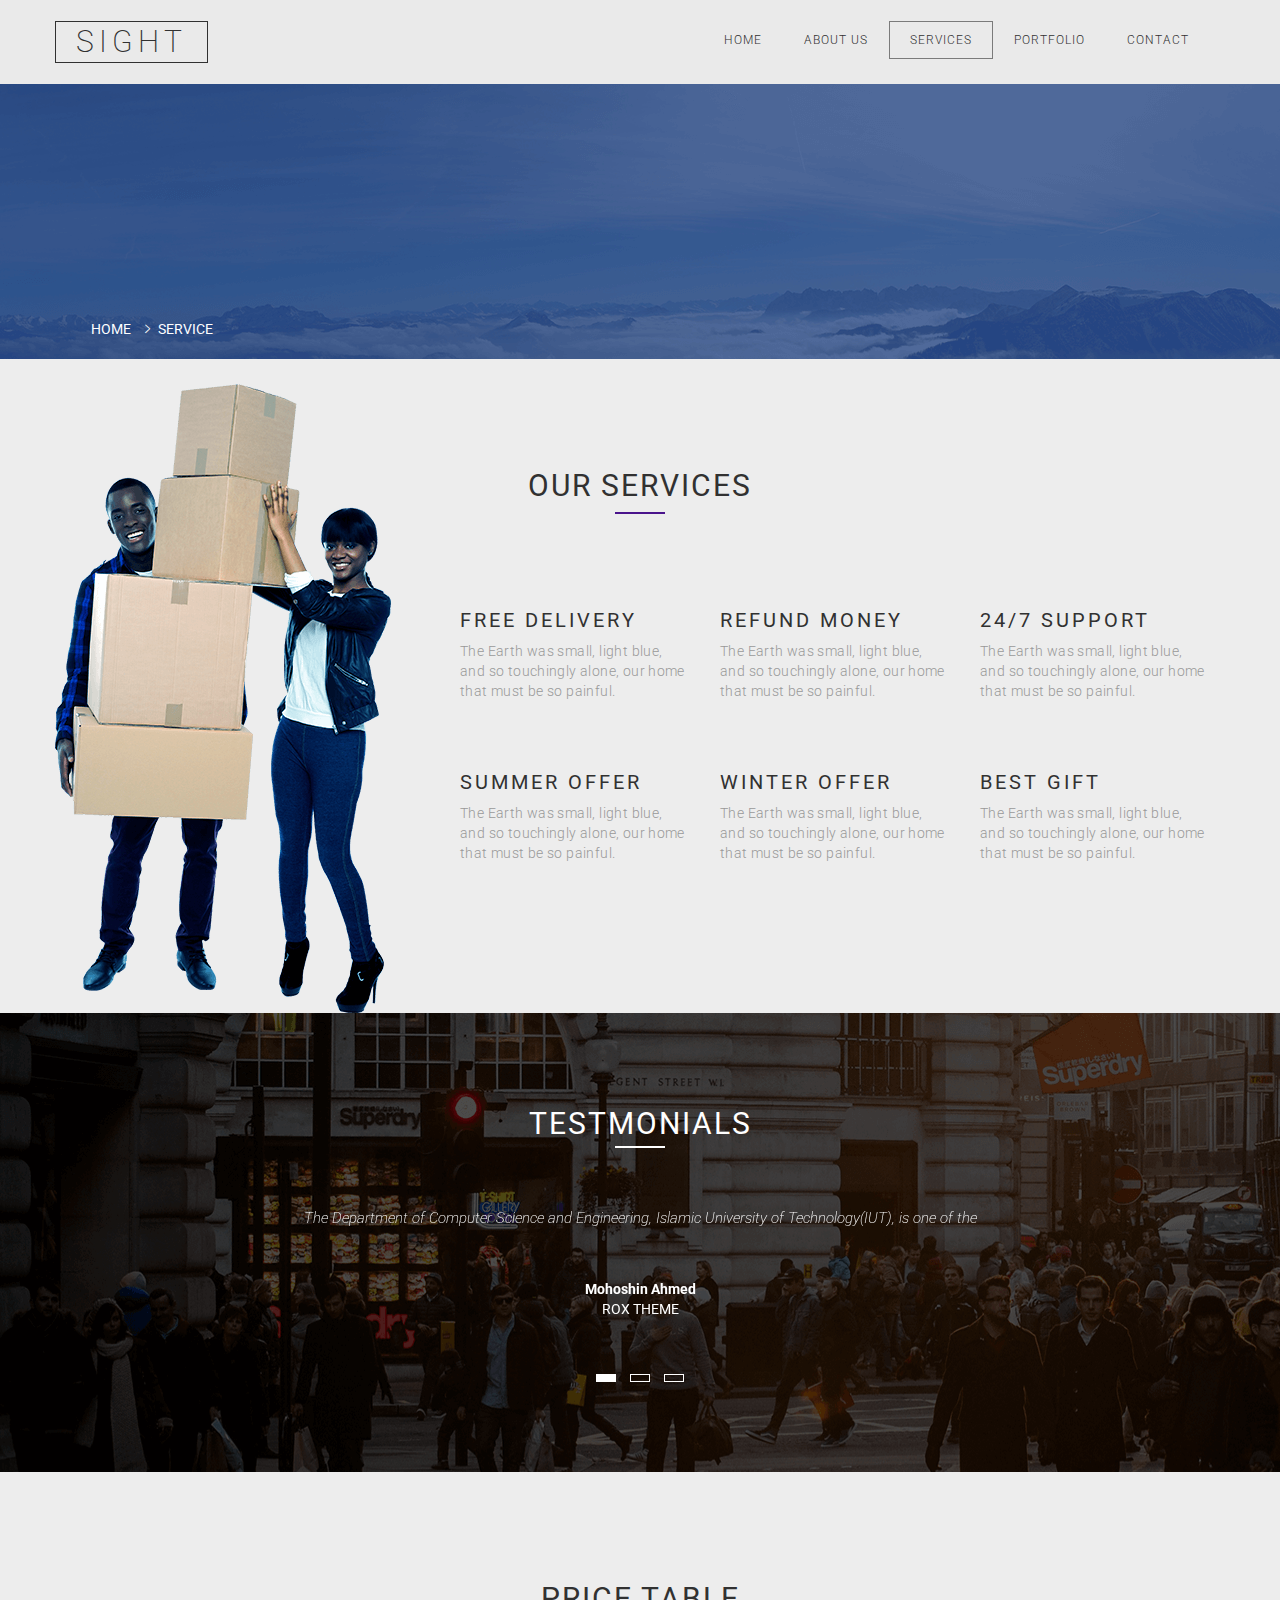
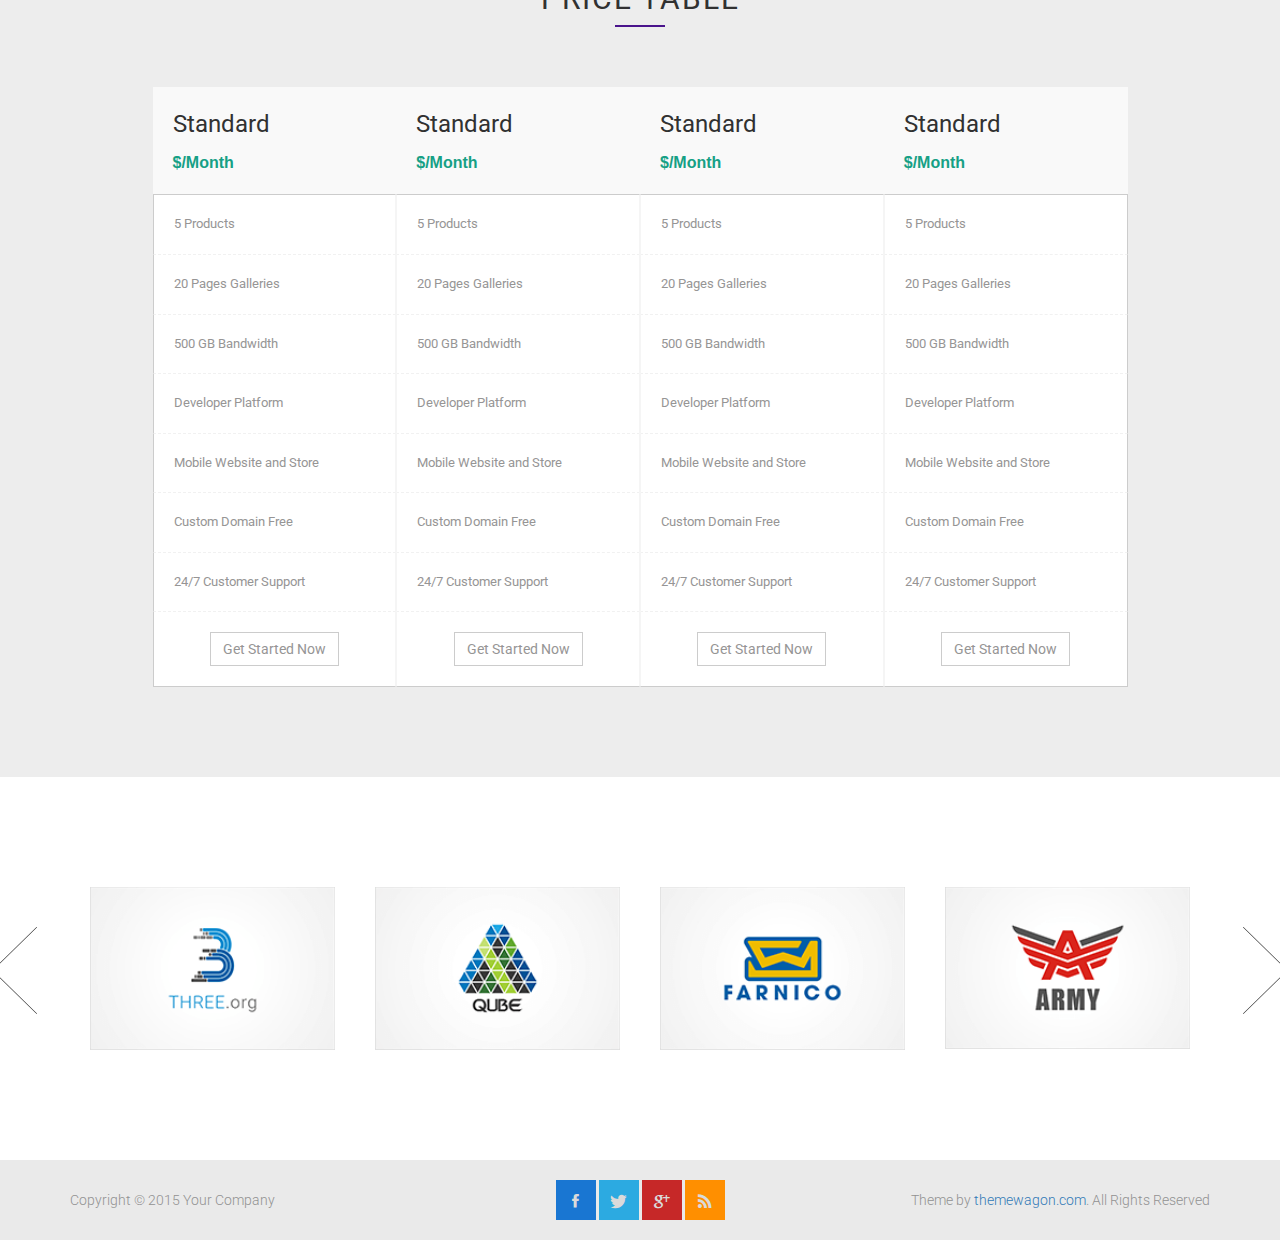
<file: service.html>
<!DOCTYPE html>
<!--[if IE 7 ]><html class="ie ie7 lte9 lte8 lte7" lang="en-US"><![endif]-->
<!--[if IE 8]><html class="ie ie8 lte9 lte8" lang="en-US">	<![endif]-->
<!--[if IE 9]><html class="ie ie9 lte9" lang="en-US"><![endif]-->
<!--[if (gt IE 9)|!(IE)]><!-->
<html class="noIE" lang="en-US">
<!--<![endif]-->
	<head>
		<!-- meta -->
			<meta http-equiv="X-UA-Compatible" content="IE=edge">
			<meta http-equiv="Content-Type" content="text/html; charset=UTF-8"/>
			<meta name="viewport" content="width=device-width, initial-scale = 1.0, maximum-scale=1.0, user-scalable=no"/>
		<title>S I G H T</title>

		<link rel="stylesheet" href="assets/css/bootstrap.min.css">
		<link rel="stylesheet" href="assets/css/ionicons.min.css">
		<link rel="stylesheet" href="assets/css/owl.carousel.css">
		<link rel="stylesheet" href="assets/css/owl.theme.css">
	    <link rel="stylesheet" href="assets/css/main.css">
	    <link rel="stylesheet" href="assets/css/section.css">
	    <link rel="stylesheet" href="assets/css/service.css">
	    <!-- HTML5 shim and Respond.js IE8 support of HTML5 elements and media queries -->
			<!--[if lt IE 9]>
				<script src="assets/js/html5shiv.js"></script>
				<script src="assets/js/respond.js"></script>
			<![endif]-->

			<!--[if IE 8]>
		    	<script src="assets/js/selectivizr.js"></script>
		    <![endif]-->
	</head>

<body>

<!-- Home -->
	<section class="portfolio-header" id="header">
		
		<nav class="navbar navbar-default _navbar-fixed-top">
			<div class="container">
			<!-- Brand and toggle get grouped for better mobile display -->
				<div class="navbar-header">
					<button type="button" class="navbar-toggle collapsed" data-toggle="collapse" data-target="#bs-example-navbar-collapse-1" aria-expanded="false">
						<span class="sr-only">Toggle navigation</span>
						<span class="icon-bar"></span>
						<span class="icon-bar"></span>
						<span class="icon-bar"></span>
					</button>
					<a class="navbar-brand" href="#">SIGHT</a>
				</div> <!-- /.navbar-header -->

		    <!-- Collect the nav links, forms, and other content for toggling -->
			    <div class="collapse navbar-collapse" id="bs-example-navbar-collapse-1">
					<ul class="nav navbar-nav navbar-right">
						<li><a href="index-multipage.html">home</a></li>
						<li><a href="about.html">about us</a></li>
						<li class="active"><a href="service.html">services</a></li>
						<li><a href="portfolio.html">portfolio</a></li>
						<li><a href="contact.html">contact</a></li>
					</ul> <!-- /.nav -->
			    </div><!-- /.navbar-collapse -->
		  	</div><!-- /.container -->
		</nav>
	</section> <!-- /#header -->


<!-- Section Background -->
	<section class="section-background">
		<div class="container">
			<ol class="breadcrumb">
				<li><a href="index-multipage.html">Home</a></li>
				<li class="active">&nbsp;service</li>
			</ol>
		</div> <!-- /.container -->
	</section> <!-- /.section-background -->


<!-- Our Services -->
	<section class="service" id="service">
		<div class="container">
			<div class="_section-wrapper">
				<h2 class="section-title black">
					our services
				</h2> <!-- /.section-title -->
				<div class="underline purple"></div>
				<div class="row">
					<div class="">
						<img src="assets/images/service.png" alt="service" class="service-img img-responsive">
					</div>
					<div class="col-md-offset-4 col-md-8 col-sm-12 services">
						<div class="row">
							<div class="col-xs-6 col-sm-4">
								<div class="service-item">
									<h3 class="section-item-title">
										free delivery
									</h3>
									<p class="section-item-detail">
										The Earth was small, light blue, and so touchingly alone, our home that must be so painful.
									</p>
								</div> <!-- /.service-item -->
							</div>
							<div class="col-xs-6 col-sm-4">
								<div class="service-item">
									<h3 class="section-item-title">
										refund money
									</h3>
									<p class="section-item-detail">
										The Earth was small, light blue, and so touchingly alone, our home that must be so painful.
									</p>
								</div> <!-- /.service-item -->
							</div>
							<div class="col-xs-6 col-sm-4">
								<div class="service-item">
									<h3 class="section-item-title">
										24/7 support
									</h3>
									<p class="section-item-detail">
										The Earth was small, light blue, and so touchingly alone, our home that must be so painful.
									</p>
								</div> <!-- /.service-item -->
							</div>
							<div class="col-xs-6 col-sm-4">
								<div class="service-item">
									<h3 class="section-item-title">
										summer offer
									</h3>
									<p class="section-item-detail">
										The Earth was small, light blue, and so touchingly alone, our home that must be so painful.
									</p>
								</div> <!-- /.service-item -->
							</div>
							<div class="col-xs-6 col-sm-4">
								<div class="service-item">
									<h3 class="section-item-title">
										winter offer
									</h3>
									<p class="section-item-detail">
										The Earth was small, light blue, and so touchingly alone, our home that must be so painful.
									</p>
								</div> <!-- /.service-item -->
							</div>
							<div class="col-xs-6 col-sm-4">
								<div class="service-item">
									<h3 class="section-item-title">
										best gift
									</h3>
									<p class="section-item-detail">
										The Earth was small, light blue, and so touchingly alone, our home that must be so painful.
									</p>
								</div> <!-- /.service-item -->
							</div>
						</div> <!-- /.row -->
					</div> <!-- /.col-md-6 -->
				</div> <!-- /.row -->
			</div> <!-- /.section-wrapper -->
		</div> <!-- /.container -->
	</section> <!-- /.service -->


<!-- Testimonial -->
	<section class="testimonial">
		<div class="container section-wrapper">
			<div class="section-title">
				testmonials
			</div> <!-- /.section-title -->
			<div class="underline white"></div>
			<div class="owl-carousel testimonial-owl">
				<div class="item">
					<p class="testimonial-detail">
						The Department of Computer Science and Engineering, Islamic University of Technology(IUT), is one of the 
					</p>
					<div class="test-name">
						<strong>Mohoshin Ahmed</strong> <br>
						ROX THEME
					</div>
				</div> <!-- /.item -->
				<div class="item">
					<p class="testimonial-detail">
						The Department of Computer Science and Engineering, Islamic University of Technology(IUT), is one of the 
					</p>
					<div class="test-name">
						<strong>Mohoshin Ahmed</strong> <br>
						ROX THEME
					</div>
				</div> <!-- /.item -->
				<div class="item">
					<p class="testimonial-detail">
						The Department of Computer Science and Engineering, Islamic University of Technology(IUT), is one of the 
					</p>
					<div class="test-name">
						<strong>Mohoshin Ahmed</strong> <br>
						ROX THEME
					</div>
				</div> <!-- /.item -->
			</div> <!-- /.owl-carousel -->
		</div> <!-- /.container -->
	</section> <!-- /.testimonial -->


<!-- Price Table -->
	<section class="price-table">
		<div class="container section-wrapper">
			<h2 class="section-title black">
				Price table
			</h2> <!-- /.section-title -->
			<div class="underline purple"></div>
			<div class="row">
				<div class="col-sm-10 col-sm-offset-1">

					<div class="row">
						<div class="col-sm-3">
							<div class="price-title">
								Standard <br>
								<span>$/Month</span>
							</div>
							<ul class="price-list">
								<li>5 Products</li>
								<li>20 Pages Galleries</li>
								<li>500 GB Bandwidth</li>
								<li>Developer Platform</li>
								<li>Mobile Website and Store</li>
								<li>Custom Domain Free</li>
								<li>24/7 Customer Support</li>
								<li class="text-center">
									<button class="btn btn-default custom-btn-default">
										Get Started Now
									</button>
								</li>
							</ul>
						</div>

						<div class="col-sm-3">
							<div class="price-title">
								Standard <br>
								<span>$/Month</span>
							</div>
							<ul class="price-list">
								<li>5 Products</li>
								<li>20 Pages Galleries</li>
								<li>500 GB Bandwidth</li>
								<li>Developer Platform</li>
								<li>Mobile Website and Store</li>
								<li>Custom Domain Free</li>
								<li>24/7 Customer Support</li>
								<li class="text-center">
									<button class="btn btn-default custom-btn-default">
										Get Started Now
									</button>
								</li>
							</ul>
						</div>

						<div class="col-sm-3">
							<div class="price-title">
								Standard <br>
								<span>$/Month</span>
							</div>
							<ul class="price-list">
								<li>5 Products</li>
								<li>20 Pages Galleries</li>
								<li>500 GB Bandwidth</li>
								<li>Developer Platform</li>
								<li>Mobile Website and Store</li>
								<li>Custom Domain Free</li>
								<li>24/7 Customer Support</li>
								<li class="text-center">
									<button class="btn btn-default custom-btn-default">
										Get Started Now
									</button>
								</li>
							</ul>
						</div>

						<div class="col-sm-3">
							<div class="price-title">
								Standard <br>
								<span>$/Month</span>
							</div>
							<ul class="price-list">
								<li>5 Products</li>
								<li>20 Pages Galleries</li>
								<li>500 GB Bandwidth</li>
								<li>Developer Platform</li>
								<li>Mobile Website and Store</li>
								<li>Custom Domain Free</li>
								<li>24/7 Customer Support</li>
								<li class="text-center">
									<button class="btn btn-default custom-btn-default">
										Get Started Now
									</button>
								</li>
							</ul>
						</div>
					</div> <!-- /.row -->

				</div>
			</div> <!-- /.row -->
		</div> <!-- /.container -->
	</section> <!-- /.price-table -->


<!-- Add -->
	<section class="section-wrapper add container">
		<div class="owl-carousel add-owl">
				<div class="item">
					<img src="assets/images/add-1.png" alt="add" class="add-item">
				</div> <!-- /.item -->
				<div class="item">
					<img src="assets/images/add-2.png" alt="add" class="add-item">
				</div> <!-- /.item -->
				<div class="item">
					<img src="assets/images/add-3.png" alt="add" class="add-item">
				</div> <!-- /.item -->
				<div class="item">
					<img src="assets/images/add-4.png" alt="add" class="add-item">
				</div> <!-- /.item -->
				<div class="item">
					<img src="assets/images/add-1.png" alt="add" class="add-item">
				</div> <!-- /.item -->
				<div class="item">
					<img src="assets/images/add-2.png" alt="add" class="add-item">
				</div> <!-- /.item -->
				<div class="item">
					<img src="assets/images/add-3.png" alt="add" class="add-item">
				</div> <!-- /.item -->
				<div class="item">
					<img src="assets/images/add-4.png" alt="add" class="add-item">
				</div> <!-- /.item -->
			</div> <!-- /.owl-carousel -->
	</section>


<!-- Footer -->
	<footer>
		<div class="container">
			<div class="row">
				<div class="col-sm-4">
					<div class="copy">
						Copyright &copy; 2015 Your Company
					</div>
				</div>
				<div class="col-sm-4 text-center">
					<div class="social-icon">
						<a href="#">
							<div class="icon fb">
								<i class="ion-social-facebook"></i>
							</div>
						</a>
						<a href="#">
							<div class="icon twitter">
								<i class="ion-social-twitter"></i>
							</div>
						</a>
						<a href="#">
							<div class="icon google">
								<i class="ion-social-googleplus"></i>
							</div>
						</a>
						<a href="#">
							<div class="icon rss">
								<i class="ion-social-rss"></i>
							</div>
						</a>
					</div>		
				</div>
				<div class="col-sm-4 text-right">
					<div class="copy">
						Theme by <a href="http://www.themewagon.com">themewagon.com</a>. All Rights Reserved
					</div>
				</div>
			</div> <!-- /.row -->
		</div> <!-- /.container -->
	</footer>
	


	<script src="assets/js/jquery-1.11.2.min.js"></script>
    <script src="assets/js/bootstrap.min.js"></script>
    <script src="assets/js/owl.carousel.min.js"></script>
    <script src="assets/js/contact.js"></script>
	<!-- // <script src="assets/js/smoothscroll.js"></script> -->
	<script src="assets/js/script.js"></script>


</body>
</html>
</file>
<file: assets/css/main.css>
/*=================================================
||				1. Imports 
==================================================*/
@import url(http://fonts.googleapis.com/css?family=Roboto:200,400,700);
@import url(http://fonts.googleapis.com/css?family=Roboto+Slab);

body
{
	font-family: 'Roboto', 'Open-Sans', sans-serif;
	overflow-x: hidden;
	color: #313131;
}
.black{
	color: #313131;
}
.white{
	background: #fff ;
}
.purple{
	background: #4a148c;
}
.text-blue{
	color:#1976d2;
}
.section-wrapper{
	padding-top: 90px;
	padding-bottom: 80px;
}
.section-title{
	font-size: 30px;
	font-weight: 400;
	text-transform: uppercase;
	text-align: center;
	letter-spacing: 2px;
}
.section-item-title{
	font-size: 20px;
	font-weight: 400;
	letter-spacing: 3px;
	text-transform: uppercase;
}
.section-item-detail{
	font-size: 14px;
    font-weight: 300;
    margin-bottom: 50px;
    color: #999;
    letter-spacing: .39px;
}
.underline{
	height: 2px;
	width: 50px;
	margin: 0px auto 60px;
}
/*=================================================
||				3. Header
==================================================*/
.header
{
	background: url('../images/img_header.jpg');
	background-repeat: no-repeat;
	background-position: center center;
	background-size: cover;
	background-attachment: fixed;
	height: 100vh;
	color: #fff;
	/*text-transform: uppercase;*/

}

.text_header{

	position:absolute;
	font-style: italic;
	font-size: 18px;
	font-weight: 200;	
	bottom:10%;
	width:60%;

}

			/*navbar*/
.navbar-default .navbar-brand{
	border: 1px solid #fff;
	color: #fff;
	font-size: 30px;
	padding: 10px 20px;
	height: auto;
	font-weight: 200;
	letter-spacing: 5px;
	
}
.navbar-default .navbar-brand:focus, .navbar-default .navbar-brand:hover{
	color: #fff;
}
.navbar-default .navbar-toggle .icon-bar {
    background-color: #FFF;
}
.navbar-fixed-top .navbar-toggle .icon-bar {
    background-color: #313131;
}
.navbar-fixed-top .navbar-toggle{
	border-color: #313131;
}
.navbar-default {
    background-color: transparent;
    border-color: transparent;
	padding-top: 50px;
	text-transform: uppercase;
}
.navbar-default .navbar-nav>li>a{
	color: #fff;
    /*text-transform: uppercase;*/
    padding-right: 20px;
    padding-left: 20px;
    border: 1px solid transparent;
    font-size: 12px;
    font-weight: 300;
    letter-spacing: 1px;
}
.navbar-default .navbar-toggle{
	border-radius: 0px;
}
.navbar-default .navbar-nav>li>a:hover{
	border: 1px solid rgba(255, 255, 255, 0.6);
	color: #fff;
}
.navbar-default .navbar-nav>li>a:focus, .navbar-default .navbar-nav>li>a:hover{
	color: #fff;
}
.navbar-nav>li>a {
    padding-top: 8px;
    padding-bottom: 8px;
}
.navbar-default .navbar-toggle:focus, .navbar-default .navbar-toggle:hover{
	background: transparent;
}
.navbar-default .navbar-nav>.active>a, .navbar-default .navbar-nav>.active>a:focus, .navbar-default .navbar-nav>.active>a:hover{
    background-color: transparent;
    border: 1px solid rgba(255, 255, 255, 0.6);
    color: #fff;
}
		/*Home*/
.header-wrapper{
	text-align: center;
	display: table-cell;
	vertical-align: middle;
	position: relative;
}
.header-table{
	display: table;
	height: 70vh;
	width: 100%;
}
.header-title{
	font-size: 50px;
	letter-spacing: 10px;
	font-weight: 200;
}
.header-subtitle{
	font-size: 20px;
	letter-spacing: 3px;
}
/*=================================================
||				4. Our Service
==================================================*/
.service{
	background: #ededed;
	position: relative;
}
.service .section-title{
	margin-top: 110px;
}
.services{
	margin-bottom: 100px;
}
.service .underline{
	margin-bottom: 75px;
}
.service-img{
	position: absolute;
	bottom: 0px;
}

.twitter-feed{
	color: #fff;
}
.item{
	text-align: center;
}
.owl-prev, .owl-next
{
	position: absolute;
	top: 10%;
}
.owl-next
{
	right: -10px;
}
.owl-prev
{
	left: -10px;
}
.owl-prev:before
{
    /*content: "\f3d2";*/
    /*font-family: 'ionicons';*/
    content: url("../images/left.png");
}
.owl-next:before
{
    /*content: "\f3d3";*/
    /*font-family: "ionicons";*/
    content: url("../images/right.png");
}

/*=================================================
||				5. Twitter Feed
==================================================*/
.day, .feed{
	font-size: 15px;
	font-weight: 200;
}
.feed{
	font-style: italic;
	margin: 30px 0px;
}
.options a{
	color: #fff;
	text-transform: uppercase;
	font-size: 15px;
	padding: 0px 20px;
}
.options a i{
	padding-right: 10px;
}
.options a:hover{
	text-decoration: none;
}
.item:hover{
	cursor: w-resize;
}
/*=================================================
||				7. Portfolio
==================================================*/
.porfolio{
	background: #f9f9f9;
}
.portfolio-img{
	position: relative;
	overflow: hidden;
	text-align: center;
}
.portfolio-img .port-item{
	width: 100%;
	height: auto;
	transition: all .6s ease-in-out;
}
.portfolio-img:hover .portfolio-img-hover{
	position: absolute;
	top: 0;
	left: 0;
	width: 100%;
	height: 100%;
	transition: all .6s ease-in-out;
	background: rgba(0, 0, 0, 0.5);
}
.portfolio-img-hover{

}
.plus{
	display: none;
}
.portfolio-img:hover .plus{
	display: inline-block;
	padding-top: 25%;
}
.portfolio-img:hover .port-item{
	transform: scale(1.1);
}
.portfolio-item-details{
	margin: 20px 0px 50px; 
}
.portfolio-item-name{
	display: inline-block;
	font-size: 15px;
}
.port-heart, .portfolio-item-name small{
	font-size: 13px;
	color: #969595;
}
.port-heart{
	float: right;
	display: inline-block;
	margin-top: 10px;
}


/*=================================================
||				8. Note
==================================================*/
.note{
	color: #dadada;
}
.quote{
	font-style: italic;
	font-size: 16px;
	font-weight: 200;
	padding: 0px 145px;
}
.quoter{
	font-size: 20px;
	font-weight: 400;
	margin-top: 20px;
}

/*=================================================
||				9. Fun Facts
==================================================*/
.fun{
	background: #f3f3f3;
}
.fun-box{
	border: 2px solid #313131;
	text-align: center;
	padding: 40px 0px;
	font-size: ;
}
.number{
	font-weight: 700;
	font-size: 25px;
}
.number-title{
	text-transform: uppercase;
	font-size: 20px;
	font-weight: 400;
}
.col-sm-6 .fun-box{
	margin-bottom: 20px;
}
/*=================================================
||				10. Footer
==================================================*/
footer{
	background: #eaeaea;
	padding: 20px 0px;
}
.copy{
	font-size: 14px;
	font-weight: 300;
	color: #929292;
	padding: 10px 0px;
	display: inline-block;
}
.fb{
	background: #1976d2;
}
.twitter{
	background: #2CAAE1;
}
.google{
	background: #c62828;
}
.rss{
	background: #ff8f00;
}

.icon{
	height: 40px;
	width: 40px;
	text-align: center;
	padding: 8px;
	display: inline-block;
	border: 1px solid transparent;
	font-size: 18px;
}
a .icon{
	color: #dadada;
}
/*.social-icon{
	float: right;
}*/
a .icon:hover{
	background: transparent;
}
a .fb:hover{
	color: #1976d2;
	border-color: #1976d2;
}
a .twitter:hover{
	color: #2CAAE1;
	border-color: #2CAAE1;
}
a .google:hover{
	color: #c62828;
	border-color: #c62828;
}
a .rss:hover{
	color: #ff8f00;
	border-color: #ff8f00;
}

/*=================================================
||				11. Others
==================================================*/
/*Testimonial*/
.testimonial{
	background: url('../images/testimonial.png');
	color: #fff;
}
.testimonial .section-title{
	color: #fff;
}
.testimonial-detail{
	font-style: italic;
	font-size: 15px;
	font-weight: 200;
	margin-bottom: 50px;
}
.test-name {
    margin-bottom: 40px;
}
/*Owl carousel*/
.owl-theme .owl-controls .owl-nav [class*=owl-]{
	background: transparent;
}
.owl-theme .owl-dots .owl-dot span{
	width: 20px;
	height: 8px;
	border-radius: 0px;
	background: transparent;
	border: 1px solid #fff;
}
.owl-theme .owl-dots .owl-dot.active span, .owl-theme .owl-dots .owl-dot:hover span{
	background: #fff;
}
.owl-theme .owl-controls .owl-nav [class*=owl-]:hover{
	background: transparent;
}
/*Add*/
.add .owl-prev:before
{
    content: url("../images/bleft.png");
}
.add .owl-next:before
{
    content: url("../images/bright.png");
}
.owl-next
{
	right: -90px;
}
.owl-prev
{
	left: -90px;
}
.add .owl-prev, .add .owl-next
{
	top: 25%;
}
.add-item{
	padding: 20px;
}
@media (max-width: 960px){
	.nav>li{
		text-align: center;
	}
	.service-img{
		opacity: .2;
	}
	.fun-box{
		margin: 15px;
	}
	.quote{
		padding: 0 50px;
	}
	.portfolio .portfolio-item{
		margin: 15px;
	}
	.price-title, .price-list{
		text-align: center;
	}
	.options a{
		padding: 0 5px;
	}
	footer{
		text-align: center;
	}
	footer .text-right{
		text-align: center;
	}
	.navbar-default .navbar-brand{
		margin-left: 15px;
	}
		img.about-img {
	    width: 100%;
	    padding: 15px 15px 0px;
	}
	.quote{
		padding: 0 15px;
	}
} 
@media (max-width: 480px){
	.header-table{
		max-height: 627px;
	}
}

/*Jordi animation*/
.card {
	position: absolute;
	width: 200px;
	padding: 30px;
	background: #1abc9c;
	margin-left: 2%;
	margin-top:2%;
	transition: .3s ease;
	box-shadow: 0 1px 1px rgba(0, 0, 0, 0.3);
	text-align: center;
  }
  .card:hover {
	box-shadow: 0 5px 20px rgba(0, 0, 0, 0.8);
	transform: translateY(-10px) scale(1.02);
  }
  .card:hover .entry-title {
	background-position: -100% 0;
  }
  
  .entry-title {
	background: linear-gradient(to right, rgba(255, 255, 255, 0) 50%, #16a085 50%);
	background-size: 200%;
	background-position: 0 0;
	display: inline;
	transition: .5s ease-in-out;
	font-family: raleway, arial, sans-serif;
	text-transform: uppercase;
  }
  .entry-title a {
	color: white;
	text-decoration: none;
	font-size: 25px;
  }
  
  small {
	margin-top: 20px;
	display: block;
	font-family: raleway, arial, sans-serif;
	color: white;
	text-transform: uppercase;
  }
  small a {
	font-weight: 700;
	color: white;
	text-decoration: none;
  }
  
  span {
	display: block;
	margin-top: 10px;
	font-family: raleway, arial, sans-serif;
	font-weight: 700;
	color: #16a085;
  }
  span a {
	color: white;
  }
</file>
<file: assets/css/section.css>
/*=================================================
||				Portfolio
==================================================*/


.portfolio-header{
	background: #eaeaea;
	text-transform: uppercase;
}
.navbar-default{
	padding: 20px 0px;
}
.navbar{
	margin-bottom: 0px;
}
.navbar-default .navbar-brand{
	border: 1px solid #313131;
	color: #313131;
}
.navbar-default .navbar-brand:focus, .navbar-default .navbar-brand:hover{
	color: #313131;
}
.navbar-default .navbar-nav>li>a{
	color: #313131;
}
.navbar-default .navbar-nav>li>a:hover{
	border: 1px solid rgba(49, 49, 49, 0.6);
	color: #313131;
}
.navbar-default .navbar-nav>li>a:focus, .navbar-default .navbar-nav>li>a:hover{
	color: #313131;
}
.navbar-default .navbar-nav>.active>a, .navbar-default .navbar-nav>.active>a:focus, .navbar-default .navbar-nav>.active>a:hover{
    background-color: transparent;
    border: 1px solid rgba(49, 49, 49, 0.6);
    color: #313131;
}



.section-background{
	background-repeat: no-repeat;
	background-position: center center;
	background-attachment: fixed;
	text-transform: uppercase;
}
.breadcrumb{
    padding: 235px 15px 0px;
    list-style: none;
    background-color: transparent;
    border-radius: 0px;
}
.breadcrumb .active{
	color: #fff;
}
.breadcrumb>li+li:before {
    padding: 0 5px;
    color: #fff;
    content: "\f3d3";
    font-family: "ionicons";
}
.breadcrumb a{
	color: #fff;
	border: 1px solid transparent;
	text-decoration: none;
	padding: 5px;
}
.breadcrumb a:hover{
	color: #fff;
	border: 1px solid #fff;
}
</file>
<file: assets/css/about.css>
.section-background{
	background: url('../images/about.png');
}
.about{
	background: #f3f3f3;
}
.about-detail{
	font-size: 20px;
	color: #222224;
	font-weight: 200;
	margin-top: 20%;
	margin-left:40%;
	
	/*position: absolute;*/
	/*padding-left: 40px;*/
    /*line-height: 22px;*/
}
.section-item-title, .section-item-detail{
	text-align: center;
}
.about .row:nth-child(4){
	margin-top: 90px;
}
.team{
	background: #ededed;
}
.team-item{
	background: #f3f3f3;
	margin-bottom: 50px;
	text-align: center;
}
.team-img{
	width: 100%;
}
.team-item-name{
	font-size: 14px;
	margin-bottom: 0px;
	padding-top: 20px;
}
.team-item-id{
	color: #a3a2a2;
	font-size: 11px;
	text-transform: uppercase;
	padding-bottom: 30px;
}
</file>
<file: assets/css/contact.css>
.section-background{
	background: url('../images/contact.png');
}
.contact{
    text-align: left;
}
.contact i {
    width: 60px;
    height: 80px;
    border-radius: 30px;
    border: 2px solid #b1b1b1;
    color: #b1b1b1;
    font-size: 40px;
    display: inline-block;
    margin-right: 20px;
    margin-top: 20px;
    padding: 10px 0;
    text-align: center;
    float: left;
    transition: all .6s ease-in-out;
}
.contact-item:hover i{
    background-color: #4a148c;
    border: 2px solid #4a148c !important;
    color: #fff;
}
.contact h3{
	padding-bottom: 20px;
	font-size: 15px;
}
.contact p{
	font-size: 13px;
	color: #969595;
}

.form{
    margin-top: 50px;
    background: #f9f9f9;
}
.form h3{
    margin-left: 15px;
    font-size: 25px;
}
.form .message{
    margin: 0px 15px;
    height: 180px;
    width: 98%;
}
.btn-sub {
    border-radius: 0px;
    color: white;
    background-color: #4a148c;
    padding: 10px 25px;
    margin: 10px 30px;
    border-color: #4a148c;
    text-transform: uppercase;
    transition: all .4s ease-in-out;
}
.btn-sub:hover{
    background-color: #fff;
    border-color: #4a148c;
    color: #4a148c;
}
input[type="username"], input[type="email"], input[type="text"], .message{
	border-color: transparent;
	background: #fff;
	font-size: 13px;
	color: #969595;
}
input[type="username"]:focus, input[type="email"]:focus, input[type="text"]:focus, .message:focus{
    border-color: #4a148c;
    box-shadow: 0 0 8px rgba(74,20,140,.1) !important;
}
input.form-control, .message {
    border-radius: 0px;
}
</file>
<file: assets/css/service.css>
.section-background{
	background: url('../images/services.png');
}

.price-table{
	background: #ededed;
}
.price-table .col-sm-3{
	padding: 0px;
}
.price-table .col-sm-3:hover .price-title{
	color: #4a148c;
}
.price-title{
	background: #f9f9f9;
	padding: 20px;
	font-size: 24px;
}
.price-title span{
	font-size: 16px;
}
.price-list{
	list-style-type: none;
	margin-left: -40px;
}
.price-list li{

	background: #fff;
	border-left: 1px solid rgba(229, 229, 229, 0.4);
	border-right: 1px solid rgba(229, 229, 229, 0.4);
	border-bottom: 1px dashed #f1f1f1;
	padding: 20px 0px;
	padding-left: 20px;
	font-size: 13px;
	color: #969595;
}
.price-list li:first-child{
	border-top: 1px solid #ccc;
}
.price-list li:last-child{
	border-bottom: 1px solid #ccc;
	padding-left: 0px;
}
.price-table .col-sm-3:first-child .price-list li{
	border-left: 1px solid #ccc;
}
.price-table .col-sm-3:last-child .price-list li{
	border-right: 1px solid #ccc;
}
.custom-btn-default{
    background-color: #fff;
    border-color: #ccc;
    border-radius: 0px;
	color: #969595;
}
.price-table .col-sm-3:hover .custom-btn-default{
	color: #fff;
	background: #4a148c;
	transition: all .4s ease-in-out;
}
</file>
<file: assets/css/one-page-style.css>
.one-page-nav{
	padding: 10px 0px;
	background: #eaeaea;
}
.one-page-nav .navbar-nav>.active>a, .one-page-nav .navbar-nav>.active>a:focus, .one-page-nav .navbar-nav>.active>a:hover{
    background-color: transparent;
    border: 1px solid rgba(0, 0, 0, 0.6);
	color: #313131;
}.one-page-nav .navbar-nav>li>a{
	color: #313131;
}
.one-page-nav .navbar-nav>li>a:hover{
	border: 1px solid rgba(0, 0, 0, 0.6);
	color: #313131;
}
.one-page-nav .navbar-nav>li>a:focus, .one-page-nav .navbar-nav>li>a:hover{
	color: #313131;
}
.one-page-nav .navbar-brand{
	border: 1px solid #313131;
	color: #313131;
}
</file>
<file: assets/css/portfolio.css>
.section-background{
	background: url('../images/portfolio.png');
}
</file>
